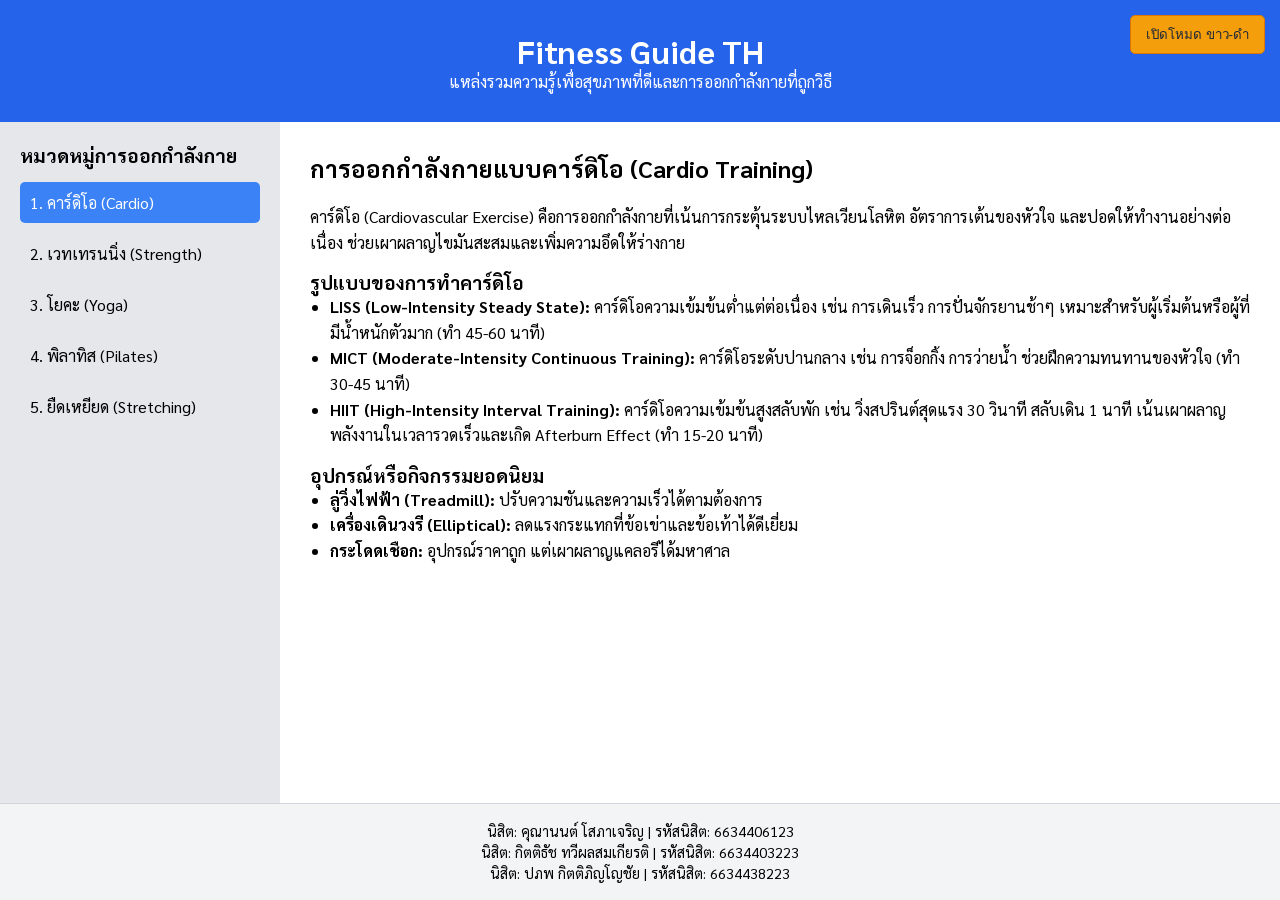
<file: Excercise/index.html>
<!DOCTYPE html>
<html lang="th">
<head>
    <meta charset="UTF-8">
    <meta name="viewport" content="width=device-width, initial-scale=1.0">
    <title>ศูนย์รวมข้อมูลการออกกำลังกาย</title>
    
    <link rel="preconnect" href="https://fonts.googleapis.com">
    <link rel="preconnect" href="https://fonts.gstatic.com" crossorigin>
    <link href="https://fonts.googleapis.com/css2?family=Sarabun:wght@300;400;600&display=swap" rel="stylesheet">
    
    <link id="theme-link" rel="stylesheet" href="theme-color.css">
</head>
<body>

    <div class="main-container">
        <header class="header">
            <h1>Fitness Guide TH</h1>
            <p>แหล่งรวมความรู้เพื่อสุขภาพที่ดีและการออกกำลังกายที่ถูกวิธี</p>
            <button id="mode-toggle">เปิดโหมด ขาว-ดำ</button>
        </header>

        <div class="content-wrapper">
            <nav class="sidebar">
                <h2>หมวดหมู่การออกกำลังกาย</h2>
                <ul>
                    <li><a href="#" class="menu-link active" data-content="cardio">1. คาร์ดิโอ (Cardio)</a></li>
                    <li><a href="#" class="menu-link" data-content="strength">2. เวทเทรนนิ่ง (Strength)</a></li>
                    <li><a href="#" class="menu-link" data-content="yoga">3. โยคะ (Yoga)</a></li>
                    <li><a href="#" class="menu-link" data-content="pilates">4. พิลาทิส (Pilates)</a></li>
                    <li><a href="#" class="menu-link" data-content="stretching">5. ยืดเหยียด (Stretching)</a></li>
                </ul>
            </nav>

            <main class="main-content">
                
                <article id="content-cardio" class="content-block active">
                    <h2>การออกกำลังกายแบบคาร์ดิโอ (Cardio Training)</h2>
                    <p>คาร์ดิโอ (Cardiovascular Exercise) คือการออกกำลังกายที่เน้นการกระตุ้นระบบไหลเวียนโลหิต อัตราการเต้นของหัวใจ และปอดให้ทำงานอย่างต่อเนื่อง ช่วยเผาผลาญไขมันสะสมและเพิ่มความอึดให้ร่างกาย</p>
                    
                    <h3>รูปแบบของการทำคาร์ดิโอ</h3>
                    <ul>
                        <li><strong>LISS (Low-Intensity Steady State):</strong> คาร์ดิโอความเข้มข้นต่ำแต่ต่อเนื่อง เช่น การเดินเร็ว การปั่นจักรยานช้าๆ เหมาะสำหรับผู้เริ่มต้นหรือผู้ที่มีน้ำหนักตัวมาก (ทำ 45-60 นาที)</li>
                        <li><strong>MICT (Moderate-Intensity Continuous Training):</strong> คาร์ดิโอระดับปานกลาง เช่น การจ็อกกิ้ง การว่ายน้ำ ช่วยฝึกความทนทานของหัวใจ (ทำ 30-45 นาที)</li>
                        <li><strong>HIIT (High-Intensity Interval Training):</strong> คาร์ดิโอความเข้มข้นสูงสลับพัก เช่น วิ่งสปรินต์สุดแรง 30 วินาที สลับเดิน 1 นาที เน้นเผาผลาญพลังงานในเวลารวดเร็วและเกิด Afterburn Effect (ทำ 15-20 นาที)</li>
                    </ul>

                    <h3>อุปกรณ์หรือกิจกรรมยอดนิยม</h3>
                    <ul>
                        <li><strong>ลู่วิ่งไฟฟ้า (Treadmill):</strong> ปรับความชันและความเร็วได้ตามต้องการ</li>
                        <li><strong>เครื่องเดินวงรี (Elliptical):</strong> ลดแรงกระแทกที่ข้อเข่าและข้อเท้าได้ดีเยี่ยม</li>
                        <li><strong>กระโดดเชือก:</strong> อุปกรณ์ราคาถูก แต่เผาผลาญแคลอรีได้มหาศาล</li>
                    </ul>
                </article>

                <article id="content-strength" class="content-block">
                    <h2>เวทเทรนนิ่ง (Strength & Resistance Training)</h2>
                    <p>การออกกำลังกายแบบมีแรงต้าน เพื่อสร้างมวลกล้ามเนื้อ เพิ่มความแข็งแรงของกระดูก และช่วยให้รูปร่างกระชับ (Toning) ข้อดีคือยิ่งร่างกายมีกล้ามเนื้อมาก อัตราการเผาผลาญพลังงานขณะพัก (BMR) ก็จะยิ่งสูงขึ้น</p>
                    
                    <h3>รูปแบบของแรงต้านที่นิยมใช้</h3>
                    <ul>
                        <li><strong>Bodyweight Training:</strong> ใช้น้ำหนักตัวเป็นแรงต้าน เช่น Push-up (วิดพื้น), Squat, Plank และ Lunge ทำได้ทุกที่โดยไม่ต้องมีอุปกรณ์</li>
                        <li><strong>Free Weights:</strong> การใช้อุปกรณ์อิสระ เช่น ดัมเบล (Dumbbell), บาร์เบล (Barbell) หรือเคตเทิลเบล (Kettlebell) ช่วยฝึกการทรงตัวและกล้ามเนื้อมัดเล็กไปพร้อมกัน</li>
                        <li><strong>Weight Machines:</strong> การใช้เครื่องแมชชีนในฟิตเนส มีข้อดีคือปลอดภัย บังคับองศาการเคลื่อนไหว เหมาะกับมือใหม่ที่ยังจัดระเบียบร่างกายไม่เก่ง</li>
                        <li><strong>Resistance Bands:</strong> ยางยืดออกกำลังกาย พกพาง่าย ปรับระดับความหนืดได้หลากหลายสี</li>
                    </ul>

                    <h3>หลักการฝึกที่ควรทราบ</h3>
                    <p>ควรฝึกแบบ <strong>Progressive Overload</strong> คือการค่อยๆ เพิ่มน้ำหนัก หรือเพิ่มจำนวนครั้งทีละนิด เพื่อให้กล้ามเนื้อเกิดการพัฒนา และควรให้กล้ามเนื้อมัดที่ฝึกได้พักฟื้นอย่างน้อย 48 ชั่วโมง</p>
                </article>

                <article id="content-yoga" class="content-block">
                    <h2>โยคะ (Yoga)</h2>
                    <p>ศาสตร์การออกกำลังกายจากอินเดียโบราณที่ผสมผสาน "ร่างกาย ลมหายใจ และจิตใจ" เข้าด้วยกัน ช่วยเพิ่มความยืดหยุ่น ลดความตึงเครียดของกล้ามเนื้อ และฝึกสมาธิ</p>
                    
                    <h3>รูปแบบของโยคะที่นิยมในปัจจุบัน</h3>
                    <ul>
                        <li><strong>หฐโยคะ (Hatha Yoga):</strong> โยคะขั้นพื้นฐาน เน้นการทำท่า (อาสนะ) ควบคู่กับการหายใจ ค้างท่าช้าๆ เหมาะสำหรับผู้เริ่มต้น</li>
                        <li><strong>วินยาสะ (Vinyasa Yoga):</strong> การเคลื่อนไหวอย่างต่อเนื่อง 물ไหลลื่นไปตามจังหวะลมหายใจเข้า-ออก คล้ายการเต้นรำ เรียกเหงื่อได้ดี</li>
                        <li><strong>อัษฎางคโยคะ (Ashtanga Yoga):</strong> โยคะสไตล์ดุดัน มีซีรีส์ท่าทางที่ตายตัว ต้องใช้พละกำลังและความแข็งแรงของกล้ามเนื้อแกนกลางลำตัวสูง</li>
                        <li><strong>หยินโยคะ (Yin Yoga):</strong> การค้างท่าแต่ละท่าเป็นเวลานาน (3-5 นาที) เพื่อยืดเหยียดเนื้อเยื่อเกี่ยวพัน (Fascia) และข้อต่อต่างๆ ให้ผ่อนคลายลึกซึ้ง</li>
                    </ul>
                </article>

                <article id="content-pilates" class="content-block">
                    <h2>พิลาทิส (Pilates)</h2>
                    <p>การออกกำลังกายที่คิดค้นโดย Joseph Pilates เน้นการสร้างความแข็งแรงให้กับ "แกนกลางลำตัว (Core Muscles)" รวมถึงกล้ามเนื้อหน้าท้อง หลัง และอุ้งเชิงกราน ช่วยปรับสรีระ (Posture) ให้สง่างาม และบำบัดอาการปวดหลัง (Office Syndrome) ได้อย่างตรงจุด</p>
                    
                    <h3>รูปแบบของพิลาทิส</h3>
                    <ul>
                        <li><strong>Mat Pilates (พิลาทิสบนเสื่อ):</strong> คล้ายโยคะแต่เน้นจังหวะการเกร็งกล้ามเนื้อหน้าท้อง และการควบคุมการเคลื่อนไหวอย่างละเอียด</li>
                        <li><strong>Reformer Pilates:</strong> การฝึกบนเตียงพิลาทิส (Reformer) ที่มีสปริง รอก และสายรัดเป็นแรงต้าน ช่วยให้ฝึกกล้ามเนื้อได้ลึกและปลอดภัยต่อข้อต่อ</li>
                        <li><strong>Cadillac & Wunda Chair:</strong> อุปกรณ์เฉพาะทางขั้นสูงในสตูดิโอ ที่ช่วยท้าทายการทรงตัวและสร้างความแข็งแรงแบบแยกส่วน</li>
                    </ul>
                </article>

                <article id="content-stretching" class="content-block">
                    <h2>การยืดเหยียดกล้ามเนื้อ (Stretching & Mobility)</h2>
                    <p>กระบวนการสำคัญที่หลายคนมักมองข้าม การยืดเหยียดช่วยเพิ่มช่วงการเคลื่อนไหวของข้อต่อ (ROM) ลดความเสี่ยงในการบาดเจ็บ และช่วยให้กล้ามเนื้อฟื้นตัวจากการออกกำลังกายหนักๆ ได้เร็วขึ้น</p>
                    
                    <h3>รูปแบบของการยืดเหยียด</h3>
                    <ul>
                        <li><strong>Dynamic Stretching (ยืดเหยียดแบบเคลื่อนไหว):</strong> การยืดกล้ามเนื้อผ่านการขยับร่างกาย เช่น การหมุนแขน การเตะขาสูง ควรทำ "ก่อน" ออกกำลังกายเพื่อวอร์มอัปและกระตุ้นน้ำหล่อลื่นในข้อต่อ</li>
                        <li><strong>Static Stretching (ยืดเหยียดแบบค้างอยู่กับที่):</strong> การดึงกล้ามเนื้อให้ตึงสุดแล้วค้างไว้ 15-30 วินาที เช่น ท่าก้มแตะปลายเท้า ควรทำ "หลัง" ออกกำลังกาย (Cool-down) เพื่อลดความตึงและคลายกรดแลคติก</li>
                        <li><strong>Foam Rolling (การนวดคลายเยื่อหุ้มกล้ามเนื้อ):</strong> การใช้โฟมโรลเลอร์กลิ้งทับจุดที่ปวดตึง (Trigger Point) ทำหน้าที่เสมือนการนวดสปอร์ต เพื่อคลายปมกล้ามเนื้อ</li>
                    </ul>
                </article>

            </main>
        </div>

        <footer class="footer">
            <p>นิสิต: คุณานนต์ โสภาเจริญ | รหัสนิสิต: 6634406123</p>
            <p>นิสิต: กิตติธัช ทวีผลสมเกียรติ | รหัสนิสิต: 6634403223</p>
            <p>นิสิต: ปภพ กิตติภิญโญชัย | รหัสนิสิต: 6634438223</p>
        </footer>
    </div>

    <script src="script.js"></script>
</body>
</html>
</file>
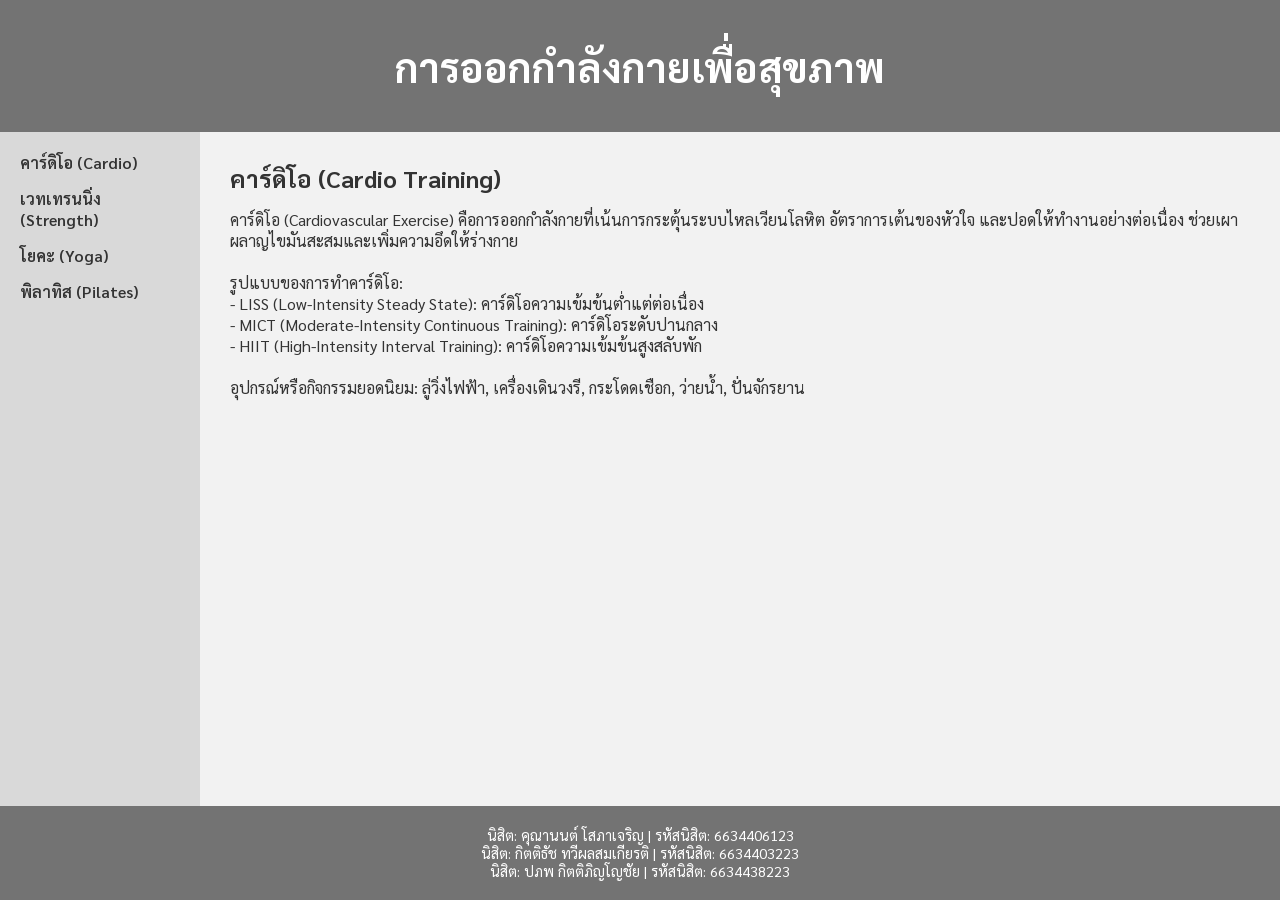
<file: Homework แยกไฟล์ส่ง/Homework 1 HTML/Index.html>
<!DOCTYPE html>
<html lang="th">
<head>
    <meta charset="UTF-8">
    <meta name="viewport" content="width=device-width, initial-scale=1.0">
    <title>ข้อมูลการออกกำลังกาย</title>
    
    <link rel="preconnect" href="https://fonts.googleapis.com">
    <link rel="preconnect" href="https://fonts.gstatic.com" crossorigin>
    <link href="https://fonts.googleapis.com/css2?family=Sarabun:wght@300;400;600&display=swap" rel="stylesheet">
    
    <link rel="stylesheet" href="style.css">
</head>
<body>

    <div class="box">
        
        <header class="row header">
            <h1>การออกกำลังกายเพื่อสุขภาพ</h1>
        </header>

        <div class="row content">
            
            <nav>
                <ul>
                    <li><a href="#" onclick="changeContent('cardio'); return false;">คาร์ดิโอ (Cardio)</a></li>
                    <li><a href="#" onclick="changeContent('strength'); return false;">เวทเทรนนิ่ง (Strength)</a></li>
                    <li><a href="#" onclick="changeContent('yoga'); return false;">โยคะ (Yoga)</a></li>
                    <li><a href="#" onclick="changeContent('pilates'); return false;">พิลาทิส (Pilates)</a></li>
                </ul>
            </nav>

            <main>
                <article>
                    <h2 id="content-title">คาร์ดิโอ (Cardio Training)</h2>
                    <div id="content-body">
                        <p>คาร์ดิโอ (Cardiovascular Exercise) คือการออกกำลังกายที่เน้นการกระตุ้นระบบไหลเวียนโลหิต อัตราการเต้นของหัวใจ และปอดให้ทำงานอย่างต่อเนื่อง ช่วยเผาผลาญไขมันสะสมและเพิ่มความอึดให้ร่างกาย</p>
                        <br>
                        <p>รูปแบบของการทำคาร์ดิโอ:</p>
                        <p>- LISS (Low-Intensity Steady State): คาร์ดิโอความเข้มข้นต่ำแต่ต่อเนื่อง</p>
                        <p>- MICT (Moderate-Intensity Continuous Training): คาร์ดิโอระดับปานกลาง</p>
                        <p>- HIIT (High-Intensity Interval Training): คาร์ดิโอความเข้มข้นสูงสลับพัก</p>
                        <br>
                        <p>อุปกรณ์หรือกิจกรรมยอดนิยม: ลู่วิ่งไฟฟ้า, เครื่องเดินวงรี, กระโดดเชือก, ว่ายน้ำ, ปั่นจักรยาน</p>
                    </div>
                </article>
            </main>
            
        </div>

        <footer class="row footer">
            <p>นิสิต: คุณานนต์ โสภาเจริญ | รหัสนิสิต: 6634406123</p>
            <p>นิสิต: กิตติธัช ทวีผลสมเกียรติ | รหัสนิสิต: 6634403223</p>
            <p>นิสิต: ปภพ กิตติภิญโญชัย | รหัสนิสิต: 6634438223</p>
        </footer>

    </div>

    <script src="script.js"></script>
</body>
</html>
</file>
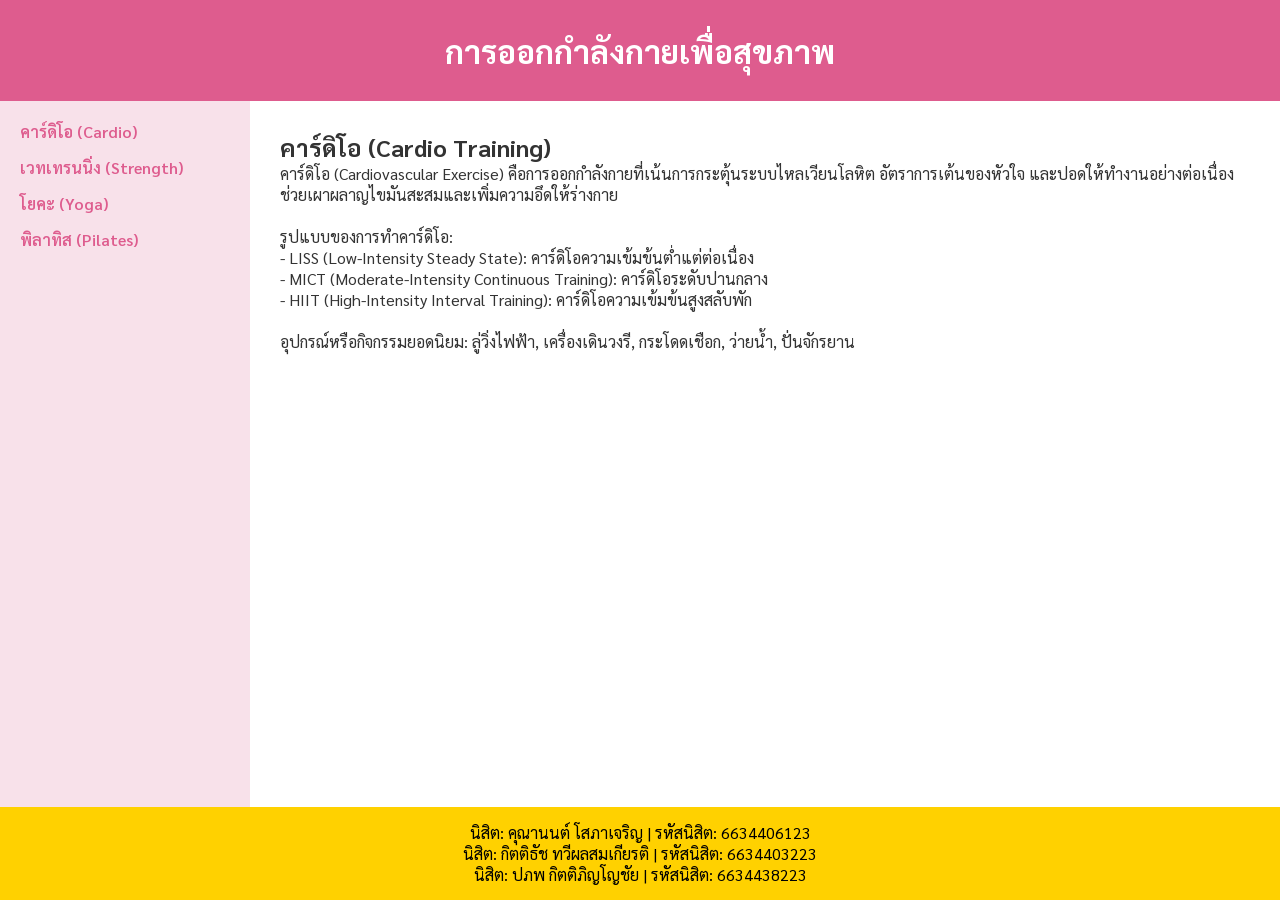
<file: Homework แยกไฟล์ส่ง/Homework 2 CSS/Index.html>
<!DOCTYPE html>
<html lang="th">
<head>
    <meta charset="UTF-8">
    <meta name="viewport" content="width=device-width, initial-scale=1.0">
    <title>ศูนย์รวมข้อมูลการออกกำลังกาย</title>
    
    <link rel="preconnect" href="https://fonts.googleapis.com">
    <link rel="preconnect" href="https://fonts.gstatic.com" crossorigin>
    <link href="https://fonts.googleapis.com/css2?family=Sarabun:wght@300;400;600&display=swap" rel="stylesheet">
    
    <link id="theme-style" rel="stylesheet" href="Color.css">
</head>
<body>

    <div class="box">
        
        <header class="row header">
            <h1>การออกกำลังกายเพื่อสุขภาพ</h1>
        </header>

        <div class="row content">
            
            <nav>
                <ul>
                    <li><a href="#" onclick="changeContent('cardio'); return false;">คาร์ดิโอ (Cardio)</a></li>
                    <li><a href="#" onclick="changeContent('strength'); return false;">เวทเทรนนิ่ง (Strength)</a></li>
                    <li><a href="#" onclick="changeContent('yoga'); return false;">โยคะ (Yoga)</a></li>
                    <li><a href="#" onclick="changeContent('pilates'); return false;">พิลาทิส (Pilates)</a></li>
                </ul>
            </nav>

            <main>
                <article>
                    <h2 id="content-title">คาร์ดิโอ (Cardio Training)</h2>
                    <div id="content-body">
                        <p>คาร์ดิโอ (Cardiovascular Exercise) คือการออกกำลังกายที่เน้นการกระตุ้นระบบไหลเวียนโลหิต อัตราการเต้นของหัวใจ และปอดให้ทำงานอย่างต่อเนื่อง ช่วยเผาผลาญไขมันสะสมและเพิ่มความอึดให้ร่างกาย</p>
                        <br>
                        <p>รูปแบบของการทำคาร์ดิโอ:</p>
                        <p>- LISS (Low-Intensity Steady State): คาร์ดิโอความเข้มข้นต่ำแต่ต่อเนื่อง</p>
                        <p>- MICT (Moderate-Intensity Continuous Training): คาร์ดิโอระดับปานกลาง</p>
                        <p>- HIIT (High-Intensity Interval Training): คาร์ดิโอความเข้มข้นสูงสลับพัก</p>
                        <br>
                        <p>อุปกรณ์หรือกิจกรรมยอดนิยม: ลู่วิ่งไฟฟ้า, เครื่องเดินวงรี, กระโดดเชือก, ว่ายน้ำ, ปั่นจักรยาน</p>
                    </div>
                </article>
            </main>
            
        </div>

        <footer class="row footer">
            <p>นิสิต: คุณานนต์ โสภาเจริญ | รหัสนิสิต: 6634406123</p>
            <p>นิสิต: กิตติธัช ทวีผลสมเกียรติ | รหัสนิสิต: 6634403223</p>
            <p>นิสิต: ปภพ กิตติภิญโญชัย | รหัสนิสิต: 6634438223</p>
        </footer>

    </div>

    <script src="script.js"></script>
</body>
</html>
</file>
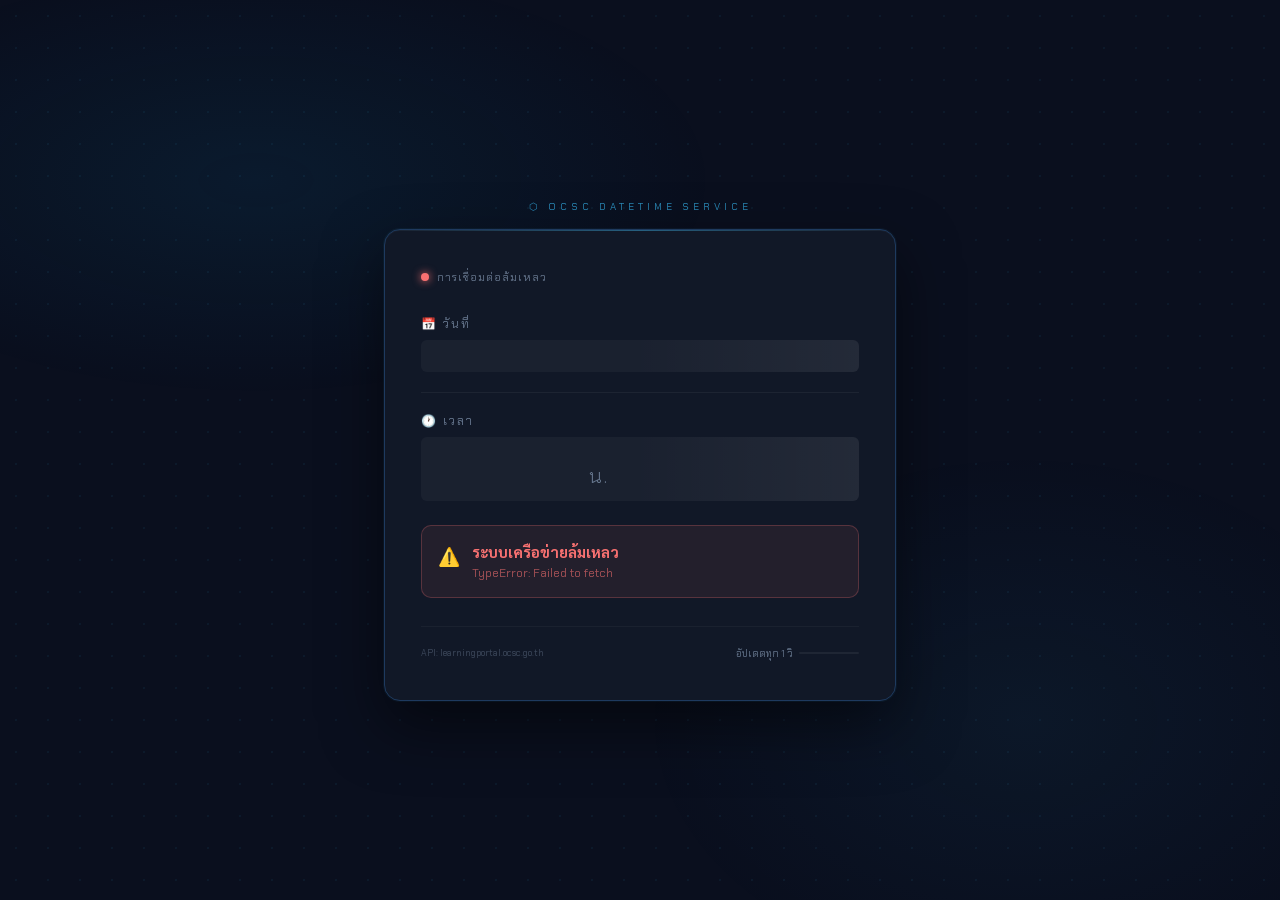
<file: Fetch API/datetime_thai.html>
<!DOCTYPE html>
<html lang="th">
<head>
<meta charset="UTF-8">
<meta name="viewport" content="width=device-width, initial-scale=1.0">
<title>วันเวลาไทย</title>
<link href="https://fonts.googleapis.com/css2?family=Sarabun:wght@300;400;600;700&family=Chakra+Petch:wght@300;600&display=swap" rel="stylesheet">
<style>
  :root {
    --bg: #0a0f1e;
    --card: #111827;
    --border: #1e3a5f;
    --accent: #38bdf8;
    --accent2: #0ea5e9;
    --success: #34d399;
    --error: #f87171;
    --text: #e2e8f0;
    --muted: #64748b;
    --glow: rgba(56, 189, 248, 0.15);
  }

  * { margin: 0; padding: 0; box-sizing: border-box; }

  body {
    background: var(--bg);
    color: var(--text);
    font-family: 'Sarabun', sans-serif;
    min-height: 100vh;
    display: flex;
    align-items: center;
    justify-content: center;
    overflow: hidden;
  }

  body::before {
    content: '';
    position: fixed;
    inset: 0;
    background:
      radial-gradient(ellipse 60% 40% at 20% 20%, rgba(14, 165, 233, 0.08) 0%, transparent 60%),
      radial-gradient(ellipse 50% 50% at 80% 80%, rgba(56, 189, 248, 0.05) 0%, transparent 60%);
    pointer-events: none;
  }

  /* grid dots */
  body::after {
    content: '';
    position: fixed;
    inset: 0;
    background-image: radial-gradient(circle, rgba(56,189,248,0.06) 1px, transparent 1px);
    background-size: 32px 32px;
    pointer-events: none;
  }

  .container {
    position: relative;
    z-index: 1;
    width: 100%;
    max-width: 560px;
    padding: 24px;
  }

  /* Header label */
  .label {
    font-family: 'Chakra Petch', monospace;
    font-size: 10px;
    letter-spacing: 4px;
    text-transform: uppercase;
    color: var(--accent);
    margin-bottom: 16px;
    opacity: 0.7;
    text-align: center;
  }

  /* Main card */
  .card {
    background: var(--card);
    border: 1px solid var(--border);
    border-radius: 16px;
    padding: 40px 36px;
    position: relative;
    overflow: hidden;
    box-shadow:
      0 0 0 1px rgba(56,189,248,0.05),
      0 25px 60px rgba(0,0,0,0.5),
      inset 0 1px 0 rgba(255,255,255,0.04);
  }

  .card::before {
    content: '';
    position: absolute;
    top: 0; left: 0; right: 0;
    height: 1px;
    background: linear-gradient(90deg, transparent, var(--accent), transparent);
    opacity: 0.4;
  }

  /* Status bar */
  .status-bar {
    display: flex;
    align-items: center;
    gap: 8px;
    margin-bottom: 32px;
  }

  .status-dot {
    width: 8px; height: 8px;
    border-radius: 50%;
    background: var(--success);
    box-shadow: 0 0 8px var(--success);
    flex-shrink: 0;
    transition: all 0.3s;
  }

  .status-dot.error {
    background: var(--error);
    box-shadow: 0 0 8px var(--error);
  }

  .status-dot.loading {
    background: var(--accent);
    box-shadow: 0 0 8px var(--accent);
    animation: pulse 1s ease-in-out infinite;
  }

  @keyframes pulse {
    0%, 100% { opacity: 1; }
    50% { opacity: 0.3; }
  }

  .status-text {
    font-family: 'Chakra Petch', monospace;
    font-size: 11px;
    color: var(--muted);
    letter-spacing: 1px;
  }

  /* Date display */
  .date-section {
    margin-bottom: 8px;
  }

  .date-label {
    font-size: 12px;
    color: var(--muted);
    letter-spacing: 2px;
    text-transform: uppercase;
    margin-bottom: 8px;
    font-family: 'Chakra Petch', monospace;
  }

  .date-value {
    font-size: 22px;
    font-weight: 600;
    color: var(--text);
    line-height: 1.3;
    min-height: 32px;
    transition: opacity 0.3s;
  }

  /* Time display */
  .time-section {
    margin-top: 20px;
    padding-top: 20px;
    border-top: 1px solid rgba(255,255,255,0.05);
  }

  .time-label {
    font-size: 12px;
    color: var(--muted);
    letter-spacing: 2px;
    text-transform: uppercase;
    margin-bottom: 8px;
    font-family: 'Chakra Petch', monospace;
  }

  .time-value {
    font-family: 'Chakra Petch', monospace;
    font-size: 52px;
    font-weight: 600;
    color: var(--accent);
    letter-spacing: 2px;
    text-shadow: 0 0 30px rgba(56,189,248,0.3);
    min-height: 64px;
    line-height: 1.1;
    transition: opacity 0.3s;
  }

  .time-suffix {
    font-size: 20px;
    color: var(--muted);
    margin-left: 4px;
    font-weight: 300;
  }

  /* Error box */
  .error-box {
    display: none;
    align-items: flex-start;
    gap: 12px;
    background: rgba(248, 113, 113, 0.08);
    border: 1px solid rgba(248, 113, 113, 0.25);
    border-radius: 10px;
    padding: 16px;
    margin-top: 24px;
  }

  .error-box.visible { display: flex; }

  .error-icon {
    font-size: 18px;
    flex-shrink: 0;
    margin-top: 2px;
  }

  .error-title {
    font-weight: 700;
    color: var(--error);
    font-size: 15px;
    margin-bottom: 4px;
  }

  .error-detail {
    font-size: 12px;
    color: rgba(248,113,113,0.6);
    font-family: 'Chakra Petch', monospace;
  }

  /* Footer */
  .footer {
    display: flex;
    justify-content: space-between;
    align-items: center;
    margin-top: 28px;
    padding-top: 20px;
    border-top: 1px solid rgba(255,255,255,0.04);
  }

  .footer-api {
    font-family: 'Chakra Petch', monospace;
    font-size: 9px;
    color: var(--muted);
    opacity: 0.5;
  }

  .footer-interval {
    font-family: 'Chakra Petch', monospace;
    font-size: 10px;
    color: var(--muted);
    display: flex;
    align-items: center;
    gap: 6px;
  }

  .refresh-bar {
    width: 60px;
    height: 2px;
    background: rgba(255,255,255,0.06);
    border-radius: 2px;
    overflow: hidden;
  }

  .refresh-fill {
    height: 100%;
    background: var(--accent);
    border-radius: 2px;
    width: 0%;
    transition: width 0.1s linear;
  }

  /* Skeleton shimmer */
  .shimmer {
    background: linear-gradient(90deg, rgba(255,255,255,0.04) 25%, rgba(255,255,255,0.08) 50%, rgba(255,255,255,0.04) 75%);
    background-size: 200% 100%;
    animation: shimmer 1.2s infinite;
    border-radius: 6px;
    color: transparent !important;
    text-shadow: none !important;
  }

  @keyframes shimmer {
    0% { background-position: 200% 0; }
    100% { background-position: -200% 0; }
  }
</style>
</head>
<body>

<div class="container">
  <div class="label">⬡ OCSC Datetime Service</div>
  <div class="card">

    <div class="status-bar">
      <div class="status-dot loading" id="statusDot"></div>
      <span class="status-text" id="statusText">กำลังเชื่อมต่อ...</span>
    </div>

    <div class="date-section">
      <div class="date-label">📅 วันที่</div>
      <div class="date-value shimmer" id="dateDisplay">วันที่ 00 มกราคม 0000</div>
    </div>

    <div class="time-section">
      <div class="time-label">🕐 เวลา</div>
      <div class="time-value shimmer" id="timeDisplay">
        00:00:00<span class="time-suffix">น.</span>
      </div>
    </div>

    <div class="error-box" id="errorBox">
      <div class="error-icon">⚠️</div>
      <div>
        <div class="error-title">ระบบเครือข่ายล้มเหลว</div>
        <div class="error-detail" id="errorDetail"></div>
      </div>
    </div>

    <div class="footer">
      <div class="footer-api">API: learningportal.ocsc.go.th</div>
      <div class="footer-interval">
        <span>อัปเดตทุก 1 วิ</span>
        <div class="refresh-bar">
          <div class="refresh-fill" id="refreshFill"></div>
        </div>
      </div>
    </div>

  </div>
</div>

<script>
  const THAI_MONTHS = [
    'มกราคม','กุมภาพันธ์','มีนาคม','เมษายน','พฤษภาคม','มิถุนายน',
    'กรกฎาคม','สิงหาคม','กันยายน','ตุลาคม','พฤศจิกายน','ธันวาคม'
  ];

  const API_URL = 'https://learningportal.ocsc.go.th/learningspaceapi/localdatetime';
  const TIMEOUT_MS = 3000;

  const dateDisplay  = document.getElementById('dateDisplay');
  const timeDisplay  = document.getElementById('timeDisplay');
  const statusDot    = document.getElementById('statusDot');
  const statusText   = document.getElementById('statusText');
  const errorBox     = document.getElementById('errorBox');
  const errorDetail  = document.getElementById('errorDetail');
  const refreshFill  = document.getElementById('refreshFill');

  function formatThai(isoString) {
    const d = new Date(isoString);
    const buddhistYear = d.getFullYear() + 543;
    const day   = d.getDate().toString().padStart(2, '0');
    const month = THAI_MONTHS[d.getMonth()];
    const hh    = d.getHours().toString().padStart(2, '0');
    const mm    = d.getMinutes().toString().padStart(2, '0');
    const ss    = d.getSeconds().toString().padStart(2, '0');
    return {
      date: `วันที่ ${day} ${month} ${buddhistYear}`,
      time: `${hh}:${mm}:${ss}`
    };
  }

  function setLoading() {
    statusDot.className  = 'status-dot loading';
    statusText.textContent = 'กำลังดึงข้อมูล...';
  }

  function setSuccess() {
    statusDot.className  = 'status-dot';
    statusText.textContent = 'เชื่อมต่อสำเร็จ';
    errorBox.classList.remove('visible');
    dateDisplay.classList.remove('shimmer');
    timeDisplay.classList.remove('shimmer');
  }

  function setError(msg) {
    statusDot.className  = 'status-dot error';
    statusText.textContent = 'การเชื่อมต่อล้มเหลว';
    errorBox.classList.add('visible');
    errorDetail.textContent = msg;
    dateDisplay.classList.add('shimmer');
    timeDisplay.innerHTML = `--:--:--<span class="time-suffix">น.</span>`;
    dateDisplay.textContent = 'ไม่สามารถดึงข้อมูลได้';
  }

  function fetchDatetime() {
    setLoading();

    const controller = new AbortController();
    const timeoutId  = setTimeout(() => controller.abort(), TIMEOUT_MS);

    fetch(API_URL, { signal: controller.signal })
      .then(response => {
        if (!response.ok) {
          throw new Error(`HTTP ${response.status}: ${response.statusText}`);
        }
        return response.json();
      })
      .then(data => {
        const { date, time } = formatThai(data.datetime);
        setSuccess();
        dateDisplay.textContent = date;
        timeDisplay.innerHTML   = `${time}<span class="time-suffix">น.</span>`;
      })
      .catch(e => {
        const msg = e.name === 'AbortError'
          ? 'network connection timeout (หมดเวลาเชื่อมต่อ)'
          : e.toString();
        setError(msg);
        console.error(e);
      })
      .finally(() => {
        clearTimeout(timeoutId);
      });
  }

  // Progress bar animation (resets every second)
  let fillPct = 0;
  setInterval(() => {
    fillPct = (fillPct + 10) % 110;
    refreshFill.style.width = Math.min(fillPct, 100) + '%';
  }, 100);

  // Fetch immediately, then every 1 second
  fetchDatetime();
  setInterval(fetchDatetime, 1000);
</script>
</body>
</html>
</file>
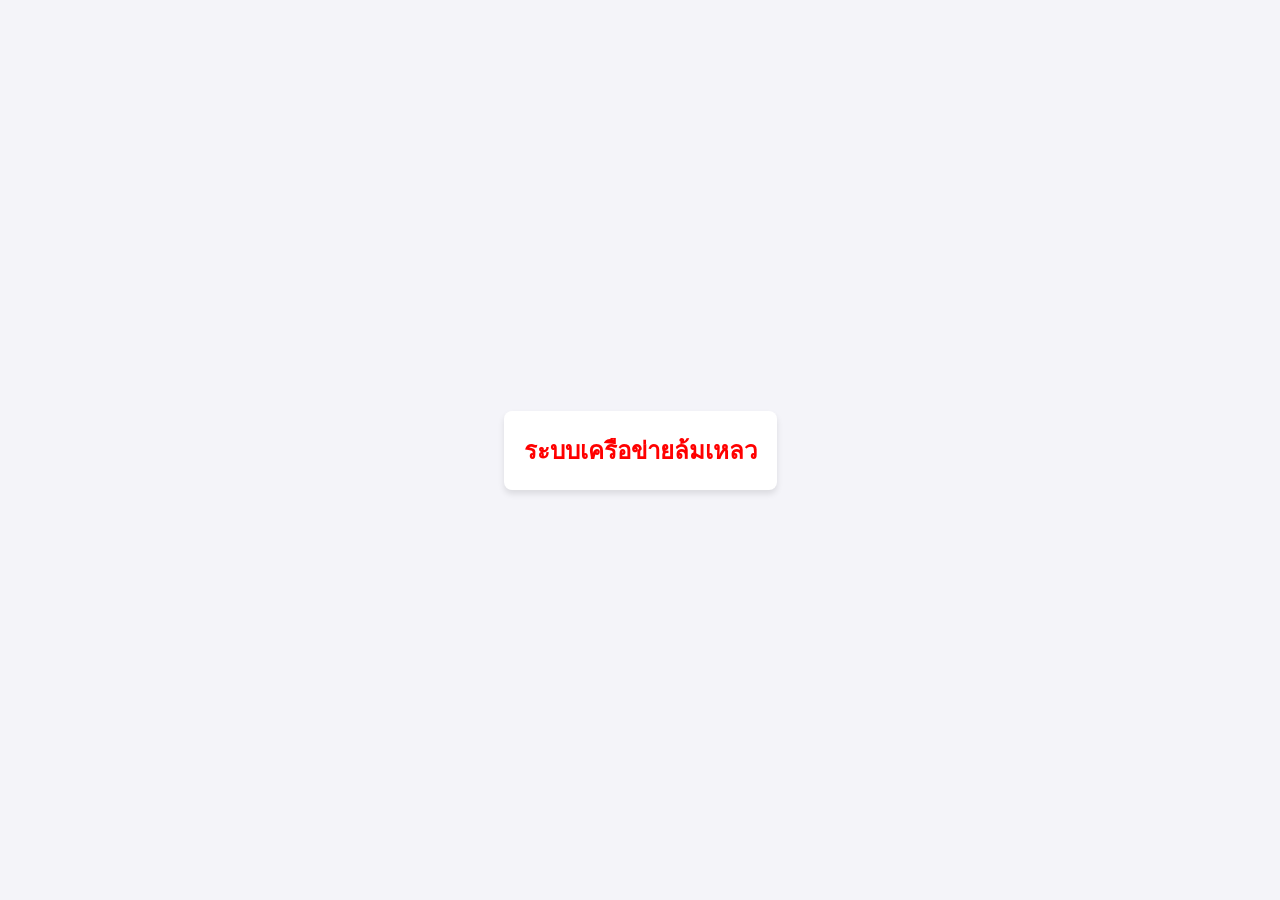
<file: Fetch API/fetch.html>
<!DOCTYPE html>
<html lang="th">
<head>
    <meta charset="UTF-8">
    <meta name="viewport" content="width=device-width, initial-scale=1.0">
    <title>แสดงวันเวลาภาษาไทย Fetch API</title>
    <style>
        body {
            font-family: 'Sarabun', Tahoma, sans-serif;
            display: flex;
            justify-content: center;
            align-items: center;
            height: 100vh;
            background-color: #f4f4f9;
            margin: 0;
        }
        #datetime-display {
            font-size: 24px;
            font-weight: bold;
            padding: 20px;
            border-radius: 8px;
            background: #fff;
            box-shadow: 0 4px 6px rgba(0,0,0,0.1);
        }
        .error {
            color: red;
        }
        .success {
            color: #333;
        }
    </style>
</head>
<body>

    <div id="datetime-display">กำลังโหลดข้อมูล...</div>

    <script>
        // ฟังก์ชันสำหรับแปลงรูปแบบวันที่ (ISO 8601) เป็นข้อความภาษาไทยตาม Format ที่กำหนด
        function formatThaiDateTime(isoString) {
            const date = new Date(isoString);
            const thaiMonths = [
                "มกราคม", "กุมภาพันธ์", "มีนาคม", "เมษายน", "พฤษภาคม", "มิถุนายน",
                "กรกฎาคม", "สิงหาคม", "กันยายน", "ตุลาคม", "พฤศจิกายน", "ธันวาคม"
            ];
            
            const day = date.getDate();
            const month = thaiMonths[date.getMonth()];
            const year = date.getFullYear() + 543; // แปลง ค.ศ. เป็น พ.ศ.
            
            // เติม 0 ด้านหน้าหากตัวเลขหลักเดียว
            const hours = String(date.getHours()).padStart(2, '0');
            const minutes = String(date.getMinutes()).padStart(2, '0');
            const seconds = String(date.getSeconds()).padStart(2, '0');
            
            return `วันที่ ${day} ${month} ${year} เวลา ${hours}:${minutes}:${seconds} น.`;
        }

        // ฟังก์ชันหลักในการดึงข้อมูล
        function fetchDateTime() {
            const apiUrl = 'https://learningportal.ocsc.go.th/learningspaceapi/localdatetime';
            const displayElement = document.getElementById('datetime-display');
            
            // ใช้ AbortController เพื่อทำ Timeout (ตั้งไว้ 3 วินาทีตามโจทย์)
            const controller = new AbortController();
            const timeoutId = setTimeout(() => controller.abort(), 3000); 

            fetch(apiUrl, { signal: controller.signal })
                .then(response => {
                    // หากจำลอง Error ด้วยการ Throw ดื้อๆ สามารถเอาคอมเมนต์ด้านล่างออกได้เลย
                    // throw new Error('network connection timeout'); 

                    if (!response.ok) {
                        throw new Error('Network response was not ok');
                    }
                    return response.json(); // แปลง response เป็น JSON
                })
                .then(data => {
                    // เมื่อได้ข้อมูลมา นำข้อมูล data.datetime มาจัด Format
                    const thaiDateTimeStr = formatThaiDateTime(data.datetime);
                    
                    displayElement.innerText = thaiDateTimeStr;
                    displayElement.className = 'success';
                })
                .catch(error => {
                    // จัดการกรณี Error (รวมถึง Timeout จากการ abort และ Network Error กรณีปิดเน็ต)
                    console.log('Error details:', error.toString());
                    displayElement.innerText = 'ระบบเครือข่ายล้มเหลว';
                    displayElement.className = 'error';
                })
                .finally(() => {
                    // ยกเลิก Timeout เพื่อไม่ให้กินหน่วยความจำเมื่อ Fetch ทำงานเสร็จก่อน
                    clearTimeout(timeoutId);
                });
        }

        // เรียกใช้งานครั้งแรกทันที
        fetchDateTime();

        // ตั้งเวลาให้เรียกฟังก์ชันอัปเดตทุกๆ 1 วินาที (1000 มิลลิวินาที)
        setInterval(fetchDateTime, 1000);
    </script>

</body>
</html>
</file>
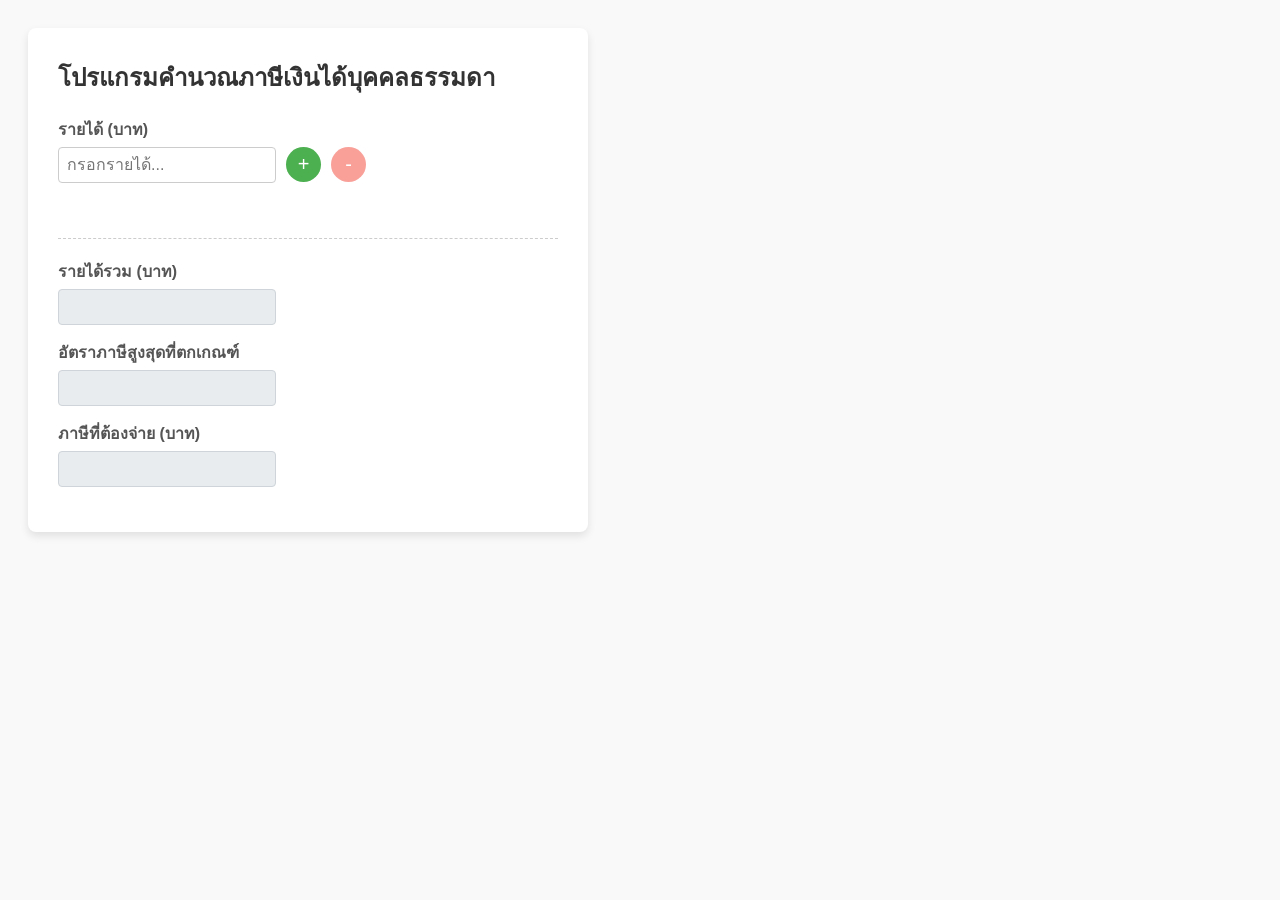
<file: Tax/Personal Income Tax Calculator.html>
<!DOCTYPE html>
<html lang="th">
<head>
    <meta charset="UTF-8">
    <meta name="viewport" content="width=device-width, initial-scale=1.0">
    <title>โปรแกรมคำนวณภาษีเงินได้บุคคลธรรมดา</title>
    <style>
        body {
            font-family: 'Sarabun', Tahoma, sans-serif;
            background-color: #f9f9f9;
            padding: 20px;
        }
        .container {
            background-color: white;
            padding: 30px;
            border-radius: 8px;
            box-shadow: 0 4px 8px rgba(0,0,0,0.1);
            max-width: 500px;
        }
        h2 {
            margin-top: 0;
            color: #333;
        }
        .form-group {
            margin-bottom: 15px;
        }
        label {
            display: block;
            margin-bottom: 5px;
            font-weight: bold;
            color: #555;
        }
        input[type="text"] {
            padding: 8px;
            width: 200px;
            border: 1px solid #ccc;
            border-radius: 4px;
            font-size: 16px;
        }
        /* กำหนดสไตล์ให้ช่องที่ Read-only */
        input[readonly] {
            background-color: #e9ecef;
            color: #495057;
            cursor: not-allowed;
            border: 1px solid #ced4da;
        }
        .income-row {
            display: flex;
            align-items: center;
            margin-bottom: 10px;
            gap: 10px;
        }
        .btn {
            width: 35px;
            height: 35px;
            border: none;
            border-radius: 50%;
            color: white;
            font-size: 20px;
            cursor: pointer;
            display: flex;
            justify-content: center;
            align-items: center;
        }
        .btn:disabled {
            opacity: 0.5;
            cursor: not-allowed;
        }
        .btn-add {
            background-color: #4CAF50;
        }
        .btn-remove {
            background-color: #f44336;
        }
        #error-message {
            color: #dc3545;
            font-weight: bold;
            margin-top: 15px;
            min-height: 20px;
        }
        .hr-divider {
            border: 0;
            border-top: 1px dashed #ccc;
            margin: 20px 0;
        }
    </style>
</head>
<body>

    <div class="container">
        <h2>โปรแกรมคำนวณภาษีเงินได้บุคคลธรรมดา</h2>
        
        <div class="form-group">
            <label>รายได้ (บาท)</label>
            <div id="income-container">
                <div class="income-row">
                    <input type="text" class="income-input" oninput="calculateTax()" placeholder="กรอกรายได้...">
                    <button class="btn btn-add" id="add-btn" onclick="addIncomeBox()">+</button>
                    <button class="btn btn-remove" id="remove-btn" onclick="removeIncomeBox()">-</button>
                </div>
            </div>
        </div>

        <div id="error-message"></div>

        <hr class="hr-divider">

        <div class="form-group">
            <label>รายได้รวม (บาท)</label>
            <input type="text" id="total-income" readonly>
        </div>
        <div class="form-group">
            <label>อัตราภาษีสูงสุดที่ตกเกณฑ์</label>
            <input type="text" id="tax-rate" readonly>
        </div>
        <div class="form-group">
            <label>ภาษีที่ต้องจ่าย (บาท)</label>
            <input type="text" id="tax-amount" readonly>
        </div>
    </div>

    <script>
        // จำนวนช่องรายได้ปัจจุบัน และจำกัดสูงสุดที่ 3 ช่อง
        let incomeBoxCount = 1;
        const MAX_BOXES = 3;

        // อัปเดตสถานะของปุ่ม + และ -
        function updateButtons() {
            document.getElementById('add-btn').disabled = (incomeBoxCount >= MAX_BOXES);
            document.getElementById('remove-btn').disabled = (incomeBoxCount <= 1);
        }

        // ฟังก์ชันเพิ่มช่องรายได้
        function addIncomeBox() {
            if (incomeBoxCount >= MAX_BOXES) return;

            const container = document.getElementById('income-container');
            const newRow = document.createElement('div');
            newRow.className = 'income-row';
            // ผูก Event oninput ทันทีที่สร้างกล่องใหม่
            newRow.innerHTML = `<input type="text" class="income-input" oninput="calculateTax()" placeholder="กรอกรายได้เพิ่มเติม...">`;
            
            container.appendChild(newRow);
            incomeBoxCount++;
            updateButtons();
            calculateTax(); // คำนวณใหม่เมื่อเพิ่มช่องว่างๆ
        }

        // ฟังก์ชันลบช่องรายได้
        function removeIncomeBox() {
            if (incomeBoxCount <= 1) return;

            const container = document.getElementById('income-container');
            container.removeChild(container.lastChild); // ลบกล่องล่างสุด
            incomeBoxCount--;
            updateButtons();
            calculateTax(); // คำนวณใหม่เมื่อลบช่องออก
        }

        // ฟังก์ชันหลักที่ทำงานแบบ Real-time (Trigger จาก oninput)
        function calculateTax() {
            const inputs = document.querySelectorAll('.income-input');
            const errorMsgElement = document.getElementById('error-message');
            const totalIncomeElement = document.getElementById('total-income');
            const taxRateElement = document.getElementById('tax-rate');
            const taxAmountElement = document.getElementById('tax-amount');
            
            let totalIncome = 0;
            let hasError = false;
            errorMsgElement.innerText = ''; // ล้างข้อความแจ้งเตือน

            // 1. ตรวจสอบข้อมูลและรวมรายได้ทั้งหมด
            inputs.forEach(input => {
                const valueStr = input.value.trim();
                if (valueStr === '') return; // ข้ามช่องที่ไม่ได้กรอก

                const valueNum = Number(valueStr);

                // ดักจับ Error: ไม่ใช่ตัวเลข (non-numeric)
                if (isNaN(valueNum)) {
                    hasError = true;
                    errorMsgElement.innerText = '⚠️ กรุณากรอกตัวเลขเท่านั้น (ห้ามใส่ตัวอักษร)';
                } 
                // ดักจับ Error: ค่าติดลบ
                else if (valueNum < 0) {
                    hasError = true;
                    errorMsgElement.innerText = '⚠️ มีรายได้บางรายการเป็นค่าติดลบ';
                } 
                // ถ้ายอดถูกต้อง ให้นำมารวมกัน
                else {
                    totalIncome += valueNum;
                }
            });

            // หากมี Error ให้เคลียร์ค่าในช่อง Read-only ทิ้งและหยุดการคำนวณ
            if (hasError) {
                totalIncomeElement.value = '';
                taxRateElement.value = '';
                taxAmountElement.value = '';
                return;
            }

            // แสดงยอดรวมรายได้
            totalIncomeElement.value = totalIncome.toLocaleString('th-TH', {minimumFractionDigits: 2});

            // 2. คำนวณภาษีแบบขั้นบันได
            let totalTax = 0;
            let maxRate = 0; // เก็บอัตราภาษีเปอร์เซ็นต์สูงสุดที่ไปถึง
            let remainingIncome = totalIncome;

            if (remainingIncome > 5000000) {
                totalTax += (remainingIncome - 5000000) * 0.35;
                remainingIncome = 5000000;
                if (maxRate === 0) maxRate = 35;
            }
            if (remainingIncome > 2000000) {
                totalTax += (remainingIncome - 2000000) * 0.30;
                remainingIncome = 2000000;
                if (maxRate === 0) maxRate = 30;
            }
            if (remainingIncome > 1000000) {
                totalTax += (remainingIncome - 1000000) * 0.25;
                remainingIncome = 1000000;
                if (maxRate === 0) maxRate = 25;
            }
            if (remainingIncome > 750000) {
                totalTax += (remainingIncome - 750000) * 0.20;
                remainingIncome = 750000;
                if (maxRate === 0) maxRate = 20;
            }
            if (remainingIncome > 500000) {
                totalTax += (remainingIncome - 500000) * 0.15;
                remainingIncome = 500000;
                if (maxRate === 0) maxRate = 15;
            }
            if (remainingIncome > 300000) {
                totalTax += (remainingIncome - 300000) * 0.10;
                remainingIncome = 300000;
                if (maxRate === 0) maxRate = 10;
            }
            if (remainingIncome > 150000) {
                totalTax += (remainingIncome - 150000) * 0.05;
                remainingIncome = 150000;
                if (maxRate === 0) maxRate = 5;
            }

            // 3. นำผลลัพธ์ไปแสดงบนหน้าจอ
            taxRateElement.value = maxRate > 0 ? `${maxRate}%` : 'ได้รับการยกเว้น';
            taxAmountElement.value = totalTax.toLocaleString('th-TH', {minimumFractionDigits: 2});
        }

        // ตั้งค่าปุ่มตั้งแต่เริ่มต้น
        updateButtons();
    </script>

</body>
</html>
</file>
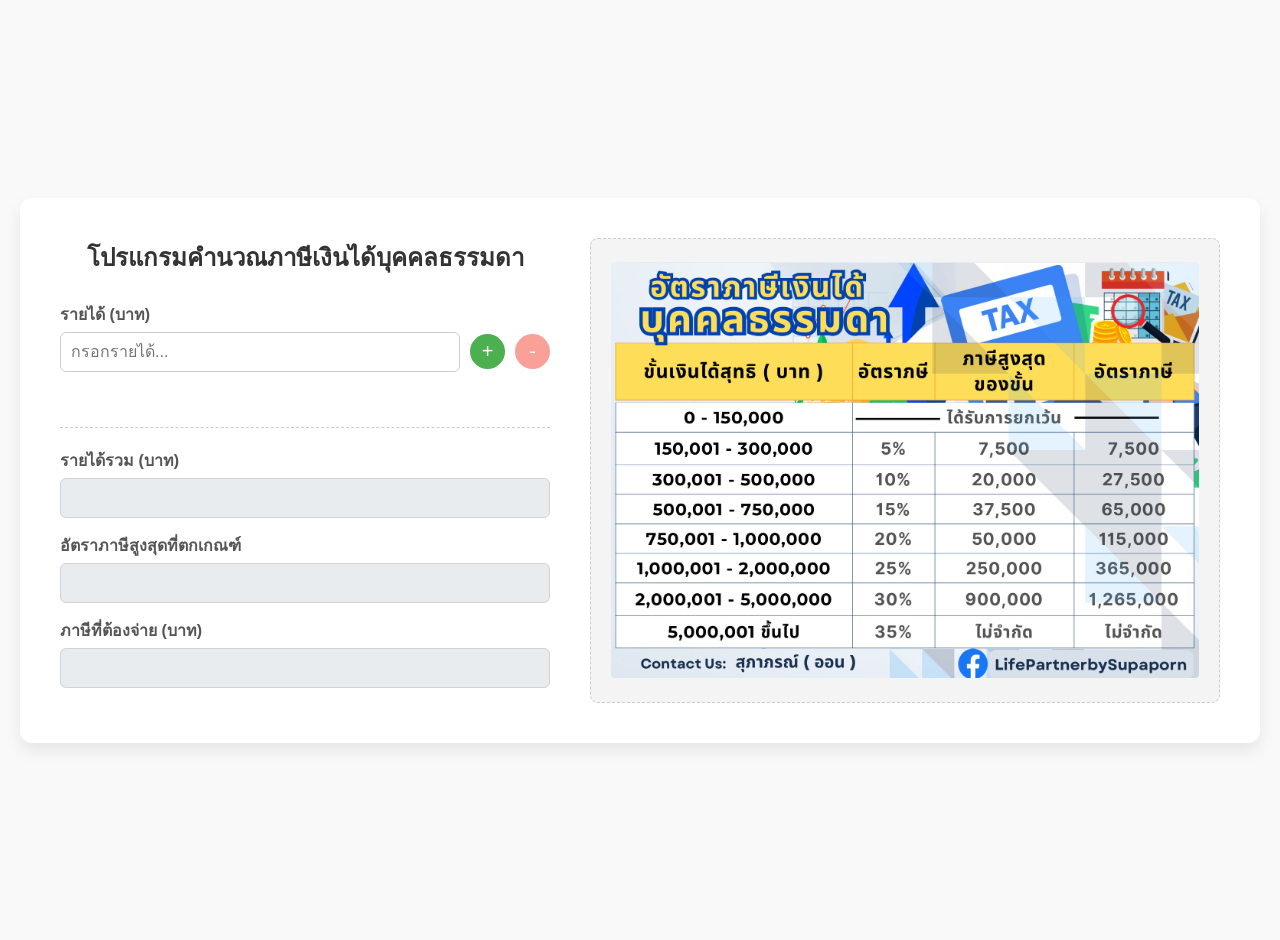
<file: Homework แยกไฟล์ส่ง/Homework 3 JavaScript/#1 TAX/tax.html>
<!DOCTYPE html>
<html lang="th">
<head>
    <meta charset="UTF-8">
    <meta name="viewport" content="width=device-width, initial-scale=1.0">
    <title>โปรแกรมคำนวณภาษีเงินได้บุคคลธรรมดา</title>
    <style>
        body {
            font-family: 'Sarabun', Tahoma, sans-serif;
            background-color: #f9f9f9;
            padding: 20px;
            margin: 0; 
            
            /* จัดให้หน้าต่างโปรแกรมอยู่กึ่งกลางหน้าจอเสมอ */
            display: flex;
            justify-content: center; 
            align-items: center;     
            min-height: 100vh;       
        }

        /* กล่องใหญ่สุดสำหรับคลุมเนื้อหาทั้งหมด (แบ่งเป็น 2 ฝั่ง: ซ้ายฟอร์ม ขวารูปตาราง) */
        .main-wrapper {
            display: flex;
            background-color: white;
            padding: 40px; 
            border-radius: 12px;
            box-shadow: 0 8px 16px rgba(0,0,0,0.08);
            gap: 40px; 
            max-width: 1200px; /* จำกัดความกว้างไม่ให้ใหญ่เกินไป */
            width: 100%;
            flex-wrap: wrap; /* ถ้าเปิดในจอเล็ก ให้ฝั่งขวาตกลงมาอยู่ด้านล่างอัตโนมัติ */
        }

        .form-section {
            flex: 1;
            min-width: 350px;
        }

        .image-section {
            flex: 1.2; /* ให้ฝั่งรูปภาพตารางกว้างกว่าฝั่งฟอร์มนิดหน่อย จะได้เห็นชัดๆ */
            min-width: 350px;
            display: flex;
            justify-content: center;
            align-items: center;
            background-color: #f4f4f4; 
            border-radius: 8px;
            padding: 20px;
            border: 1px dashed #ccc;
        }

        .image-section img {
            max-width: 100%;
            height: auto;
            border-radius: 4px;
        }

        h2 {
            margin-top: 0;
            color: #333;
            text-align: center;
            margin-bottom: 25px;
        }
        .form-group {
            margin-bottom: 15px;
        }
        label {
            display: block;
            margin-bottom: 5px;
            font-weight: bold;
            color: #555;
        }
        
        input[type="text"] {
            padding: 10px;
            width: 100%; 
            border: 1px solid #ccc;
            border-radius: 6px;
            font-size: 16px;
            box-sizing: border-box;
        }
        
        /* สไตล์สำหรับช่องแสดงผลลัพธ์ (ทำพื้นหลังสีเทา เพื่อสื่อว่าห้ามพิมพ์) */
        input[readonly] {
            background-color: #e9ecef;
            color: #495057;
            cursor: not-allowed;
            border: 1px solid #ced4da;
        }

        /* ใช้ CSS Grid แบ่งพื้นที่ช่องกรอกและปุ่ม เพื่อล็อกขนาดให้ตรงกันเป๊ะ ๆ ทุกบรรทัด */
        .income-row {
            display: grid;
            /* แบ่งอัตราส่วน: กล่องพิมพ์ (ยืดได้เต็มที่ 1fr) | ปุ่มบวก (35px) | ปุ่มลบ (35px) */
            grid-template-columns: 1fr 35px 35px; 
            align-items: center;
            margin-bottom: 10px;
            gap: 10px;
        }

        .btn {
            width: 35px;
            height: 35px;
            border: none;
            border-radius: 50%;
            color: white;
            font-size: 20px;
            cursor: pointer;
            display: flex;
            justify-content: center;
            align-items: center;
        }
        
        /* สไตล์ตอนปุ่มโดนล็อก (กดไม่ได้) */
        .btn:disabled {
            opacity: 0.5;
            cursor: not-allowed;
        }
        .btn-add { background-color: #4CAF50; }
        .btn-remove { background-color: #f44336; }
        
        /* จุดแสดงข้อความแจ้งเตือน Error */
        #error-message {
            color: #dc3545;
            font-weight: bold;
            margin-top: 15px;
            min-height: 20px;
        }
        .hr-divider {
            border: 0;
            border-top: 1px dashed #ccc;
            margin: 20px 0;
        }
    </style>
</head>
<body>

    <div class="main-wrapper">
        
        <div class="form-section">
            <h2>โปรแกรมคำนวณภาษีเงินได้บุคคลธรรมดา</h2>
            
            <div class="form-group">
                <label>รายได้ (บาท)</label>
                <div id="income-container">
                    <div class="income-row">
                        <input type="text" class="income-input" oninput="calculateTax()" placeholder="กรอกรายได้...">
                        <button class="btn btn-add" id="add-btn" onclick="addIncomeBox()">+</button>
                        <button class="btn btn-remove" id="remove-btn" onclick="removeIncomeBox()">-</button>
                    </div>
                </div>
            </div>

            <div id="error-message"></div>

            <hr class="hr-divider">

            <div class="form-group">
                <label>รายได้รวม (บาท)</label>
                <input type="text" id="total-income" readonly>
            </div>
            <div class="form-group">
                <label>อัตราภาษีสูงสุดที่ตกเกณฑ์</label>
                <input type="text" id="tax-rate" readonly>
            </div>
            <div class="form-group">
                <label>ภาษีที่ต้องจ่าย (บาท)</label>
                <input type="text" id="tax-amount" readonly>
            </div>
        </div>

        <div class="image-section">
            <img src="tax-table.jpg" alt="ตารางอัตราภาษีเงินได้บุคคลธรรมดาใหม่">
        </div>

    </div>

    <script>
        // สร้างตัวแปรเก็บจำนวนช่องกรอกรายได้ปัจจุบัน (จำกัดให้เพิ่มได้สูงสุด 3 ช่อง)
        let incomeBoxCount = 1;
        const MAX_BOXES = 3;

        // ฟังก์ชันสำหรับเช็คว่าควรล็อก (disabled) ปุ่ม + หรือ - ตอนไหนบ้าง
        function updateButtons() {
            document.getElementById('add-btn').disabled = (incomeBoxCount >= MAX_BOXES); // ถ้าครบ 3 ห้ามบวก
            document.getElementById('remove-btn').disabled = (incomeBoxCount <= 1); // ถ้าเหลือ 1 ห้ามลบ
        }

        // ฟังก์ชันสร้างช่องกรอกรายได้เพิ่ม (ใช้ DOM สร้างแท็กใหม่แทรกเข้าไป)
        function addIncomeBox() {
            if (incomeBoxCount >= MAX_BOXES) return;

            const container = document.getElementById('income-container');
            const newRow = document.createElement('div');
            newRow.className = 'income-row';
            // ผูก Event oninput ไว้ด้วย เพื่อให้ช่องที่สร้างใหม่สามารถคำนวณเรียลไทม์ได้เหมือนช่องแรก
            newRow.innerHTML = `<input type="text" class="income-input" oninput="calculateTax()" placeholder="กรอกรายได้เพิ่มเติม...">`;
            
            container.appendChild(newRow);
            incomeBoxCount++;
            
            updateButtons();
            calculateTax(); // สั่งให้คำนวณใหม่ เผื่อผู้ใช้อยากเห็นการอัปเดตแบบเรียลไทม์
        }

        // ฟังก์ชันสำหรับลบช่องกรอกรายได้อันล่างสุดทิ้ง
        function removeIncomeBox() {
            if (incomeBoxCount <= 1) return;

            const container = document.getElementById('income-container');
            container.removeChild(container.lastChild); // ลบกล่องล่าสุดที่ถูกสร้างขึ้น
            incomeBoxCount--;
            
            updateButtons();
            calculateTax(); // พอช่องหายไป ต้องสั่งให้คำนวณใหม่ด้วย
        }

        // ฟังก์ชันหลักที่ใช้ดัก Error และคำนวณภาษี (ทำงานทันทีที่มีการพิมพ์)
        function calculateTax() {
            const inputs = document.querySelectorAll('.income-input');
            const errorMsgElement = document.getElementById('error-message');
            const totalIncomeElement = document.getElementById('total-income');
            const taxRateElement = document.getElementById('tax-rate');
            const taxAmountElement = document.getElementById('tax-amount');
            
            let totalIncome = 0;
            let hasError = false;
            errorMsgElement.innerText = ''; // ล้างข้อความแจ้งเตือนสีแดงออกก่อนเริ่มเช็ค

            // 1. วนลูปดึงค่าจากทุกช่องมาบวกกัน พร้อมกับเช็คว่าผู้ใช้กรอกข้อมูลถูกต้องไหม
            inputs.forEach(input => {
                const valueStr = input.value.trim();
                if (valueStr === '') return; // ถ้าเป็นช่องว่างเฉย ๆ ให้ข้ามไป ไม่นำมาคิด

                const valueNum = Number(valueStr);

                // ดักจับ Error: ถ้าผู้ใช้ใส่ตัวอักษร (ไม่ใช่ตัวเลข)
                if (isNaN(valueNum)) {
                    hasError = true;
                    errorMsgElement.innerText = '⚠️ กรุณากรอกตัวเลขเท่านั้น (ห้ามใส่ตัวอักษร)';
                } 
                // ดักจับ Error: ถ้าผู้ใช้ใส่เลขติดลบ
                else if (valueNum < 0) {
                    hasError = true;
                    errorMsgElement.innerText = '⚠️ มีรายได้บางรายการเป็นค่าติดลบ';
                } 
                // ถ้าถูกต้องทั้งหมด ให้นำค่ามาบวกสะสมไว้ใน totalIncome
                else {
                    totalIncome += valueNum;
                }
            });

            // ถ้าตรวจพบ Error ให้เคลียร์ช่องผลลัพธ์ (Read-only) ทิ้ง แล้วหยุดการทำงานทันที
            if (hasError) {
                totalIncomeElement.value = '';
                taxRateElement.value = '';
                taxAmountElement.value = '';
                return;
            }

            // นำยอดรายได้รวมไปแสดงผล (ใช้ toLocaleString เพื่อใส่ลูกน้ำ ให้อ่านง่าย)
            totalIncomeElement.value = totalIncome.toLocaleString('th-TH', {minimumFractionDigits: 2});

            // 2. นำรายได้รวมมาคำนวณภาษีแบบขั้นบันได (Progressive Tax)
            let totalTax = 0;
            let maxRate = 0; // เก็บอัตรา % สูงสุดของฐานที่คำนวณไปถึง
            let remainingIncome = totalIncome;

            // วิธีคิด: เช็คจากฐานราคาสูงสุดลงมาล่างสุด แล้วหักลบยอดที่โดนหักภาษีไปแล้วออกไปเรื่อย ๆ
            if (remainingIncome > 5000000) {
                totalTax += (remainingIncome - 5000000) * 0.35;
                remainingIncome = 5000000;
                if (maxRate === 0) maxRate = 35;
            }
            if (remainingIncome > 2000000) {
                totalTax += (remainingIncome - 2000000) * 0.30;
                remainingIncome = 2000000;
                if (maxRate === 0) maxRate = 30;
            }
            if (remainingIncome > 1000000) {
                totalTax += (remainingIncome - 1000000) * 0.25;
                remainingIncome = 1000000;
                if (maxRate === 0) maxRate = 25;
            }
            if (remainingIncome > 750000) {
                totalTax += (remainingIncome - 750000) * 0.20;
                remainingIncome = 750000;
                if (maxRate === 0) maxRate = 20;
            }
            if (remainingIncome > 500000) {
                totalTax += (remainingIncome - 500000) * 0.15;
                remainingIncome = 500000;
                if (maxRate === 0) maxRate = 15;
            }
            if (remainingIncome > 300000) {
                totalTax += (remainingIncome - 300000) * 0.10;
                remainingIncome = 300000;
                if (maxRate === 0) maxRate = 10;
            }
            if (remainingIncome > 150000) {
                totalTax += (remainingIncome - 150000) * 0.05;
                remainingIncome = 150000;
                if (maxRate === 0) maxRate = 5;
            }

            // 3. นำผลลัพธ์อัตราภาษีและยอดที่ต้องจ่ายไปแสดงบนหน้าเว็บ
            taxRateElement.value = maxRate > 0 ? `${maxRate}%` : 'ได้รับการยกเว้น';
            taxAmountElement.value = totalTax.toLocaleString('th-TH', {minimumFractionDigits: 2});
        }

        // เรียกรันฟังก์ชันล็อกปุ่มไว้ตั้งแต่โหลดหน้าเว็บครั้งแรก
        updateButtons();
    </script>

</body>
</html>
</file>
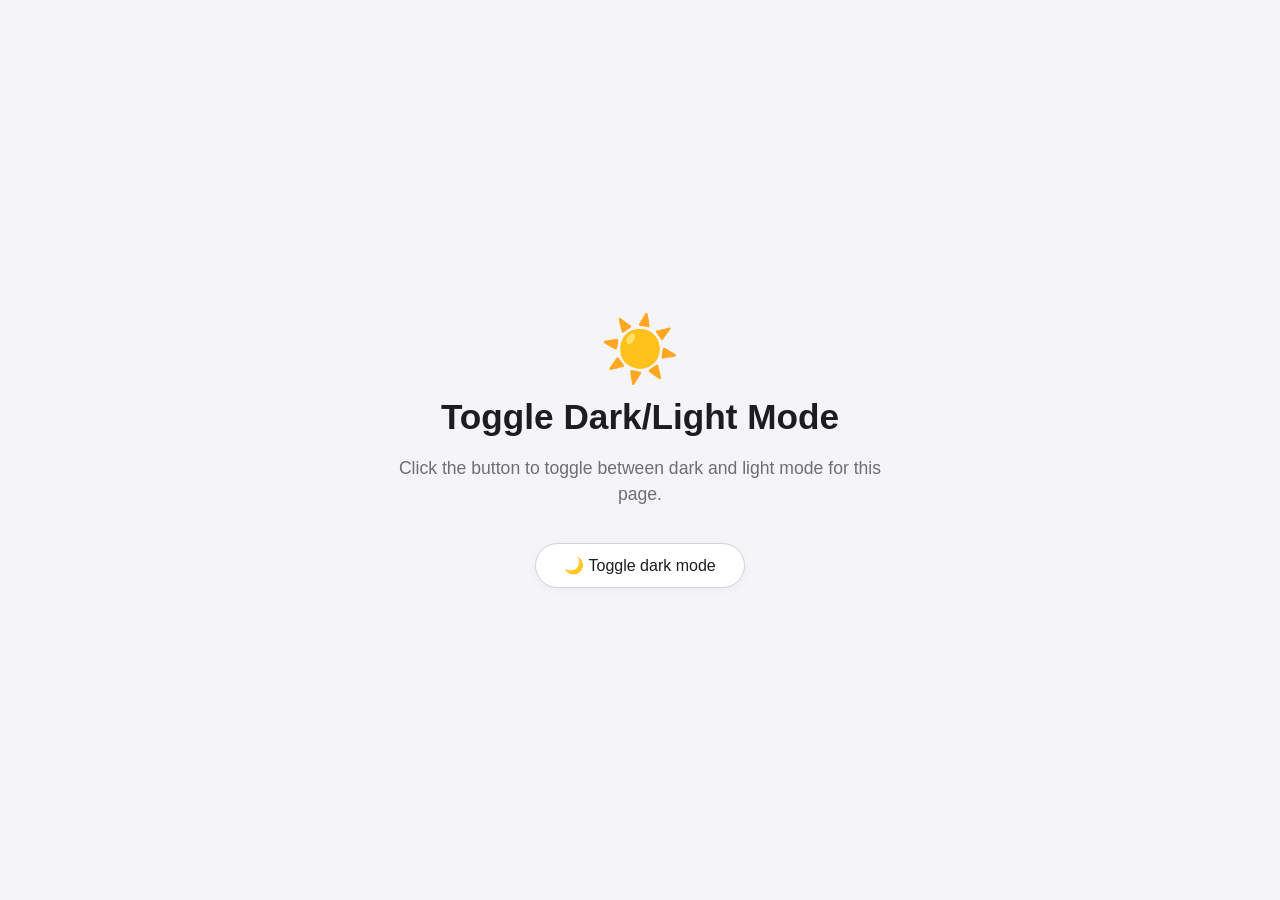
<file: Homework แยกไฟล์ส่ง/Homework 3 JavaScript/#2 MODE/Mode.html>
<!DOCTYPE html>
<html lang="th">
<head>
    <meta charset="UTF-8">
    <meta name="viewport" content="width=device-width, initial-scale=1.0">
    <title>Toggle Dark/Light Mode</title>
    <style>
        body {
            margin: 0;
            padding: 0;
            display: flex;
            justify-content: center;
            align-items: center;
            height: 100vh;
            background-color: #f5f5f7; 
            color: #1d1d1f;
            font-family: -apple-system, BlinkMacSystemFont, "Segoe UI", Roboto, sans-serif;
            transition: background-color 0.8s ease, color 0.8s ease; /* ปรับให้พื้นหลังเปลี่ยนช้าลงนิดนึงด้วย (0.8s) */
        }

        .container {
            text-align: center;
            max-width: 500px;
            padding: 40px;
        }

        /* ตกแต่งไอคอนบอกสถานะด้านบนสุด */
        .theme-icon {
            font-size: 4rem; 
            margin-bottom: 10px;
            /* เพิ่ม transition ให้รองรับเรื่องความโปร่งใส (opacity) ใช้เวลา 0.4 วิ */
            transition: opacity 0.4s ease, transform 0.4s ease; 
        }

        h1 {
            margin-top: 0;
            font-size: 2.2rem;
            margin-bottom: 15px;
        }

        p {
            font-size: 1.1rem;
            color: #6e6e73; 
            margin-bottom: 35px;
            line-height: 1.5;
            transition: color 0.8s ease;
        }

        button {
            padding: 12px 28px;
            font-size: 1rem;
            font-weight: 500;
            cursor: pointer;
            background-color: #ffffff;
            color: #1d1d1f;
            border: 1px solid #d2d2d7;
            border-radius: 30px; 
            box-shadow: 0 2px 8px rgba(0, 0, 0, 0.04); 
            transition: all 0.3s ease; 
        }

        button:hover {
            background-color: #f0f0f0;
            transform: translateY(-2px); 
            box-shadow: 0 4px 12px rgba(0, 0, 0, 0.08);
        }

        /* --- โหมดมืด --- */
        body.dark-mode {
            background-color: #121212; 
            color: #f5f5f7;
        }

        body.dark-mode p {
            color: #a1a1a6; 
        }

        body.dark-mode button {
            background-color: #2c2c2c;
            color: #ffffff;
            border-color: #3c3c3c;
            box-shadow: 0 2px 8px rgba(0, 0, 0, 0.2);
        }

        body.dark-mode button:hover {
            background-color: #3a3a3a;
        }
    </style>
</head>
<body>

    <div class="container">
        <div id="top-icon" class="theme-icon">☀️</div>
        
        <h1>Toggle Dark/Light Mode</h1>
        <p>Click the button to toggle between dark and light mode for this page.</p>
        
        <button onclick="toggleTheme()" id="theme-btn">🌙 Toggle dark mode</button>
    </div>

    <script>
        function toggleTheme() {
            // 1. สลับคลาสพื้นหลังหน้าเว็บทันที
            document.body.classList.toggle("dark-mode");
            
            const btn = document.getElementById("theme-btn");
            const topIcon = document.getElementById("top-icon");
            
            // 2. สั่งให้ไอคอนค่อย ๆ จางหายไปก่อน (ใช้ CSS opacity = 0)
            topIcon.style.opacity = 0;
            
            // 3. ใช้ setTimeout เพื่อ "หน่วงเวลา" รอให้ไอคอนจางจนมิด (ใช้เวลา 400 มิลลิวินาที หรือ 0.4 วินาที)
            // แล้วค่อยสลับรูป Emoji
            setTimeout(() => {
                if (document.body.classList.contains("dark-mode")) {
                    topIcon.innerText = "🌙";
                    btn.innerText = "☀️ Toggle light mode";
                } else {
                    topIcon.innerText = "☀️";
                    btn.innerText = "🌙 Toggle dark mode";
                }
                
                // 4. พอเปลี่ยนรูปเสร็จ ก็สั่งให้ไอคอนค่อย ๆ สว่างกลับขึ้นมาใหม่ (opacity = 1)
                topIcon.style.opacity = 1;
                
            }, 300); // ความหน่วงของไอคอน (มิลลิวินาที) ยิ่งเยอะยิ่งเปลี่ยนช้า
        }
    </script>

</body>
</html>
</file>
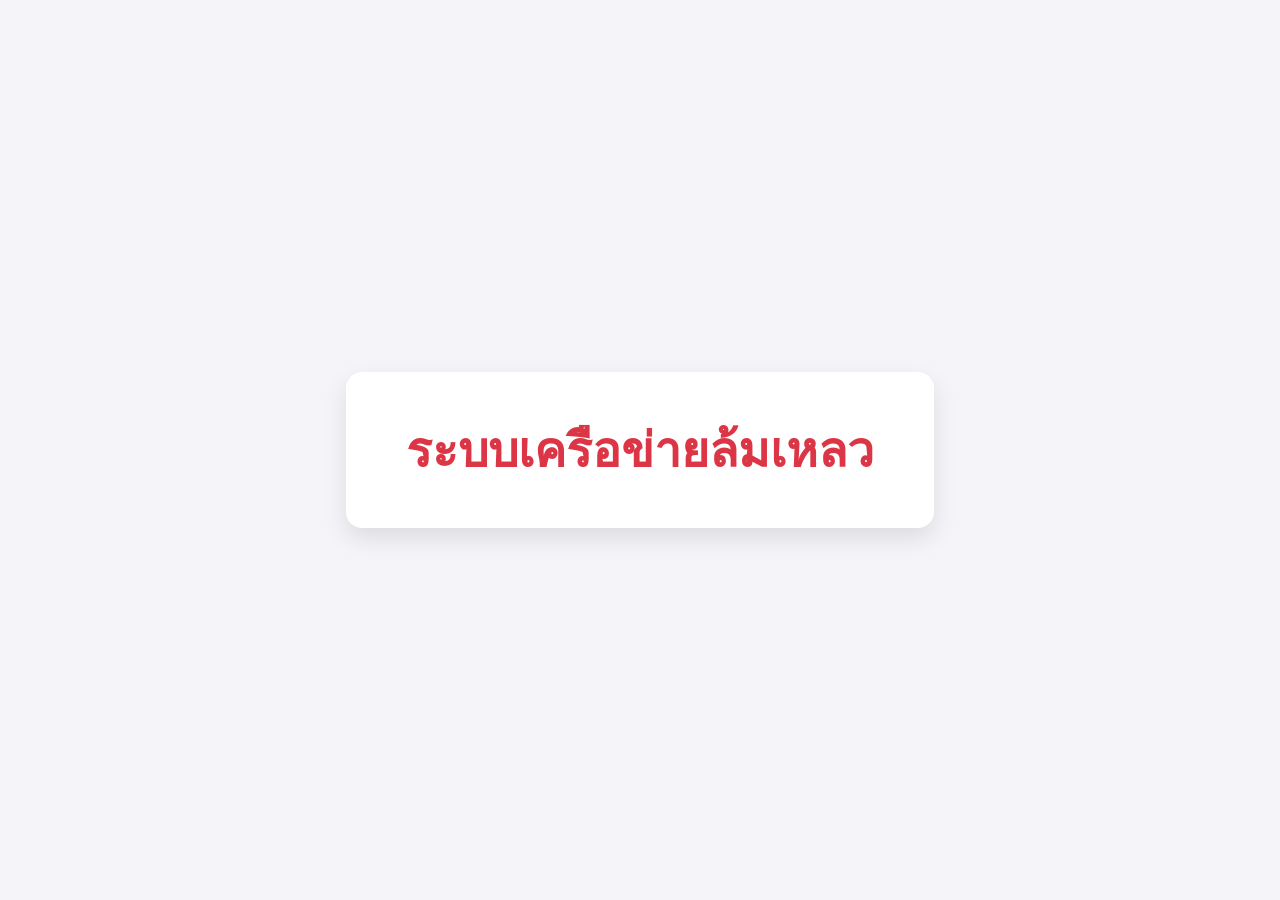
<file: Homework แยกไฟล์ส่ง/Homework 3 JavaScript/#3 CALL API/CallAPI.html>
<!DOCTYPE html>
<html lang="th">
<head>
    <meta charset="UTF-8">
    <meta name="viewport" content="width=device-width, initial-scale=1.0">
    <title>แสดงวันเวลาภาษาไทย Fetch API</title>
    <style>
        body {
            font-family: 'Sarabun', Tahoma, sans-serif;
            display: flex;
            justify-content: center;
            align-items: center;
            height: 100vh;
            background-color: #f4f4f9;
            margin: 0;
        }
        
        #datetime-display {
            font-size: 48px; 
            font-weight: bold;
            padding: 40px 60px; 
            border-radius: 16px; 
            background: #fff;
            box-shadow: 0 10px 25px rgba(0,0,0,0.1); 
            text-align: center;
        }

        /* เผื่อไว้สำหรับมือถือ (Responsive) ถ้าจอเล็กกว่า 768px ให้ลดขนาดฟอนต์ลงจะได้ไม่ล้นจอ */
        @media (max-width: 768px) {
            #datetime-display {
                font-size: 28px;
                padding: 30px 40px;
            }
        }

        .error {
            color: #dc3545;
        }
        .success {
            color: #333;
        }
    </style>
</head>
<body>

    <div id="datetime-display">กำลังโหลดข้อมูล...</div>

    <script>
        // ฟังก์ชันนี้รับค่า ISO String จาก API มาแปลงเป็นข้อความภาษาไทยตามที่อาจารย์กำหนด
        function formatThaiDateTime(isoString) {
            const date = new Date(isoString);
            const thaiMonths = [
                "มกราคม", "กุมภาพันธ์", "มีนาคม", "เมษายน", "พฤษภาคม", "มิถุนายน",
                "กรกฎาคม", "สิงหาคม", "กันยายน", "ตุลาคม", "พฤศจิกายน", "ธันวาคม"
            ];
            
            const day = date.getDate();
            const month = thaiMonths[date.getMonth()];
            const year = date.getFullYear() + 543; // จับ ค.ศ. มาบวก 543 ให้เป็น พ.ศ.
            
            // เช็คว่าถ้าชั่วโมง/นาที/วินาทีเป็นเลขหลักเดียว ให้เติม '0' ข้างหน้าด้วยคำสั่ง padStart
            const hours = String(date.getHours()).padStart(2, '0');
            const minutes = String(date.getMinutes()).padStart(2, '0');
            const seconds = String(date.getSeconds()).padStart(2, '0');
            
            return `วันที่ ${day} ${month} ${year}\nเวลา ${hours}:${minutes}:${seconds} น.`;
        }

        // ฟังก์ชันหลักสำหรับยิง Fetch API ไปดึงข้อมูล
        function fetchDateTime() {
            const apiUrl = 'https://learningportal.ocsc.go.th/learningspaceapi/localdatetime';
            const displayElement = document.getElementById('datetime-display');
            
            // สร้าง AbortController มาช่วยจำกัดเวลาเชื่อมต่อ (ตั้ง Timeout ไว้ 3 วินาทีตามโจทย์)
            const controller = new AbortController();
            const timeoutId = setTimeout(() => controller.abort(), 3000); 

            // ใส่ signal เข้าไปใน fetch เพื่อให้เชื่อมกับตัว AbortController ด้านบน
            fetch(apiUrl, { signal: controller.signal })
                .then(response => {
                    // throw new Error('network connection timeout'); 

                    // เช็คสถานะก่อน ถ้าโอเคถึงจะแปลงเป็น JSON
                    if (!response.ok) {
                        throw new Error('Network response was not ok');
                    }
                    return response.json(); 
                })
                .then(data => {
                    // เอาข้อมูล data.datetime ที่ได้ ส่งไปแปลงเป็นภาษาไทยผ่านฟังก์ชันที่เราเตรียมไว้
                    const thaiDateTimeStr = formatThaiDateTime(data.datetime);
                    
                    displayElement.innerText = thaiDateTimeStr;
                    displayElement.className = 'success'; // โชว์ตัวหนังสือสีดำปกติ
                })
                .catch(error => {
                    // บล็อกนี้จะคอยดัก Error ทุกรูปแบบ ไม่ว่าจะเน็ตหลุด หรือเกิด Timeout จากที่เราตั้งไว้ 3 วิ
                    console.log('Error details:', error.toString());
                    displayElement.innerText = 'ระบบเครือข่ายล้มเหลว';
                    displayElement.className = 'error';
                })
                .finally(() => {
                    // ถ้าดึงข้อมูลเสร็จก่อน 3 วิ ก็สั่งเคลียร์ Timeout ทิ้ง เพื่อไม่ให้เปลืองทรัพยากรเครื่อง
                    clearTimeout(timeoutId);
                });
        }

        // เรียกใช้งานครั้งแรกทันทีตอนโหลดเว็บ
        fetchDateTime();

        // ใช้ setInterval สั่งให้ฟังก์ชัน fetch ทำงานซ้ำทุกๆ 1 วินาที เพื่อให้เวลาเดินเรื่อย ๆ
        setInterval(fetchDateTime, 1000);
    </script>

</body>
</html>
</file>
<file: Excercise/theme-color.css>
/* --- โครงสร้างหลักแบบแยก Scroll ภายใน (เหมือนงาน 7 สิ่งมหัศจรรย์) --- */
* {
    margin: 0;
    padding: 0;
    box-sizing: border-box;
}

body {
    font-family: 'Sarabun', sans-serif;
    margin: 0;
    /* ย้าย display flex มาควบคุมความสูงที่ body หรือกล่องหลัก */
}

a {
    text-decoration: none;
    color: black;
}

.main-container {
    display: flex;
    flex-flow: column;
    height: 100vh; /* บังคับความสูงเท่าหน้าจอพอดีเป๊ะ */
}

.header {
    background-color: #2563eb; 
    color: white;
    padding: 30px;
    text-align: center;
    position: relative;
    flex: 0 1 auto; /* ไม่ให้ยืดหด */
}

.header button {
    position: absolute;
    top: 15px;
    right: 15px;
    padding: 8px 15px;
    background-color: #f59e0b; 
    border: 1px solid #d97706;
    color: #1f2937;
    cursor: pointer;
    border-radius: 5px;
}

.content-wrapper {
    display: flex;
    flex-flow: row;
    flex: 1 1 auto; /* ยืดให้เต็มพื้นที่ที่เหลือตรงกลาง */
    min-height: 0; /* สำคัญมาก! เพื่อให้กล่องด้านในแสดง Scrollbar ได้ */
}

.sidebar {
    width: 280px;
    background-color: #e5e7eb; 
    padding: 20px;
    overflow-y: auto; /* ถ้าเมนูยาวเกินให้เลื่อนแค่ตรงนี้ */
}

.sidebar h2 {
    font-size: 1.2rem;
    margin-bottom: 15px;
}

.sidebar ul {
    list-style: none;
}

.sidebar ul li {
    margin-bottom: 10px;
}

.sidebar .menu-link {
    display: block;
    padding: 10px;
    border-radius: 5px;
    transition: background 0.3s;
}

.sidebar .menu-link:hover {
    background-color: #d1d5db; 
}

.sidebar .menu-link.active {
    background-color: #3b82f6; 
    color: white;
}

.main-content {
    background-color: white; 
    flex: 1; /* กินพื้นที่ที่เหลือจาก Sidebar */
    padding: 30px;
    overflow-y: auto; /* เนื้อหายาวแค่ไหน ก็จะเลื่อน Scroll แค่ในกล่องนี้ */
}

.content-block {
    display: none;
}

.content-block.active {
    display: block;
}

.content-block h2 {
    margin-bottom: 20px;
}

.content-block p, .content-block ul {
    margin-bottom: 15px;
    line-height: 1.6;
}

.content-block ul {
    padding-left: 20px;
}

.footer {
    background-color: #f3f4f6; 
    border-top: 1px solid #d1d5db;
    padding: 15px;
    text-align: center;
    font-size: 0.9rem;
    flex: 0 1 auto; /* ไม่ให้ยืดหด ตอกหมุดติดล่าง */
}

.footer p {
    margin: 3px 0;
}

/* รองรับมือถือ (Responsive) */
@media (max-width: 600px) {
    .content-wrapper {
        flex-direction: column;
    }

    .sidebar {
        width: 100%;
        flex: 0 0 auto;
        overflow-y: auto;
    }

    .main-content {
        flex: 1 1 auto;
        min-height: 0;
    }
}
</file>
<file: Homework แยกไฟล์ส่ง/Homework 1 HTML/style.css>
/* รีเซ็ต margin และ padding พื้นฐานของเบราว์เซอร์ */
* {
    margin: 0;
    padding: 0;
    box-sizing: border-box;
}

body {
    font-family: 'Sarabun', sans-serif;
    color: #333;
}

a {
    text-decoration: none;
    color: #333;
    font-weight: 600;
}

/* --- เริ่มโครงสร้าง Layout หลักด้วย Flexbox --- */

/* 1. กล่องใหญ่ครอบทั้งเว็บ */
.box {
    display: flex;
    flex-flow: column;
    height: 100vh; /* บังคับให้ความสูงพอดีกับหน้าจอเป๊ะ ๆ */
}

/* 2. ส่วน Header */
.row.header {
    flex: 0 1 auto; /* ล็อกความสูงไว้ ไม่ให้ยืดหรือหด */
    background-color: #737373; 
    color: white;
    text-align: center;
    padding: 40px 20px;
}

.row.header h1 {
    font-size: 2.5rem;
}

/* 3. กล่องเนื้อหาตรงกลาง (ส่วนนี้ต้องยืดหยุ่นได้) */
.row.content {
    flex: 1 1 auto; /* สั่งให้ขยายกินพื้นที่ว่างที่เหลือทั้งหมด */
    display: flex;
    flex-flow: row;
    min-height: 0; /* ป้องกันไม่ให้เนื้อหาดันกล่องจนทะลุจอ และช่วยให้เกิด Scrollbar ได้ */
}

/* 3.1 เมนูด้านซ้าย */
nav {
    width: 200px;
    background-color: #d9d9d9; 
    padding: 20px;
    overflow-y: auto;
}

nav ul {
    list-style-type: none;
}

nav ul li {
    margin-bottom: 15px;
}

nav ul li a:hover {
    color: #000;
    text-decoration: underline;
}

/* 3.2 พื้นที่แสดงเนื้อหาด้านขวา */
main {
    flex: 1; /* กินพื้นที่ที่เหลือจากเมนูด้านซ้าย */
    background-color: #f2f2f2; 
    padding: 30px;
    overflow-y: auto; /* ถ้าเนื้อหายาวเกิน ให้เลื่อน Scrollbar แค่ในส่วนนี้ */
}

main h2 {
    margin-bottom: 15px;
}

/* 4. ส่วน Footer (Sticky Footer) */
.row.footer {
    flex: 0 1 auto; /* ล็อกความสูงไว้ พอกล่องตรงกลางขยาย ตัวนี้จะถูกดันไปติดขอบล่างจอเสมอ */
    background-color: #737373; 
    color: white;
    text-align: center;
    padding: 20px;
    font-size: 0.9rem;
}

/* --- เผื่อสำหรับหน้าจอมือถือ (Responsive) --- */
@media (max-width: 600px) {
    .row.content {
        flex-direction: column; /* เปลี่ยนจากเรียงซ้ายขวา เป็นบนลงล่าง */
    }
    nav {
        width: 100%;
        flex: 0 0 auto;
    }
}
</file>
<file: Homework แยกไฟล์ส่ง/Homework 2 CSS/Color.css>
/* นำเข้าฟอนต์ Sarabun จาก Google Fonts */
@import url('https://fonts.googleapis.com/css2?family=Sarabun:wght@300;400;600&display=swap');

/* เคลียร์ค่าขอบต่างๆ ให้เริ่มต้นที่ 0 (CSS Reset) */
* {
    margin: 0;
    padding: 0;
    box-sizing: border-box;
}

/* ตั้งค่าฟอนต์ โทนสีข้อความ และสีพื้นหลังหลักสำหรับโหมดสีสัน */
body {
    font-family: 'Sarabun', sans-serif;
    background-color: #ffffff; 
    color: #333333; 
}

/* แต่งลิงก์ให้เป็นสีชมพู และซ่อนเส้นใต้ไว้แสดงเฉพาะตอนเอาเมาส์ชี้ */
a {
    text-decoration: none;
    color: #DE5C8E;
    font-weight: 600;
}
a:hover {
    text-decoration: underline;
}

/* --- โครงสร้าง Layout หลัก (ใช้ Flexbox ควบคุมเหมือนโหมดขาวดำ) --- */

/* 1. กล่องใหญ่สุด ครอบทั้งเว็บไซต์ */
.box {
    display: flex;
    flex-flow: column;
    height: 100vh; /* บังคับความสูงให้พอดีกับหน้าจอเป๊ะๆ */
}

/* 2. ส่วนหัว (Header) */
.row.header {
    flex: 0 1 auto; /* ล็อกความสูงไว้ ไม่ให้ยืดหดไปตามพื้นที่ว่าง */
    background-color: #DE5C8E; /* โหมดนี้ใช้ Header สีชมพู */
    color: white;
    padding: 30px;
    text-align: center;
}

/* 3. กล่องเนื้อหาตรงกลาง (ส่วนที่ต้องยืดหยุ่นได้) */
.row.content {
    flex: 1 1 auto; /* สั่งให้ยืดขยายกินพื้นที่ว่างที่เหลือทั้งหมด (เพื่อดัน Footer ลงไป) */
    display: flex;
    flex-flow: row;
    min-height: 0; /* กันไม่ให้กล่องขยายทะลุจอ และช่วยให้ Scrollbar ภายในทำงานได้ */
}

/* 3.1 แถบเมนูด้านซ้าย (Sidebar) */
nav {
    width: 250px;
    background-color: #F8E1EA; /* เมนูสีชมพูอ่อน */
    padding: 20px;
    overflow-y: auto; /* ถ้าเมนูยาวเกินจอ ให้เลื่อน Scrollbar เฉพาะส่วนนี้ได้ */
}

nav ul { list-style: none; }
nav li { margin-bottom: 15px; }

/* 3.2 พื้นที่แสดงเนื้อหาด้านขวา (Main Content) */
main {
    flex: 1; /* ขยายกว้างให้เต็มพื้นที่ที่เหลือจากเมนูด้านซ้าย */
    background-color: #ffffff; 
    padding: 30px;
    overflow-y: auto; /* ถ้าเนื้อหายาว ให้เกิด Scrollbar อ่านได้อิสระ */
}

/* 4. ส่วนท้าย (Sticky Footer) */
.row.footer {
    flex: 0 1 auto; /* ล็อกความสูงไว้ พอกล่องตรงกลางขยาย ตัวนี้จะติดขอบจอด้านล่างเสมอ */
    background-color: #FFD100; /* โหมดนี้ใช้ Footer สีเหลือง */
    color: black;
    text-align: center;
    padding: 15px;
}

/* --- ปรับ Layout สำหรับหน้าจอมือถือ (Responsive) --- */
@media (max-width: 600px) {
    .row.content { 
        flex-direction: column; /* เปลี่ยนจากเรียงซ้าย-ขวา เป็นบนลงล่าง */
    }
    nav { 
        width: 100%; /* ให้เมนูกว้างเต็มจอ */
        flex: 0 0 auto; 
    }
}
</file>
